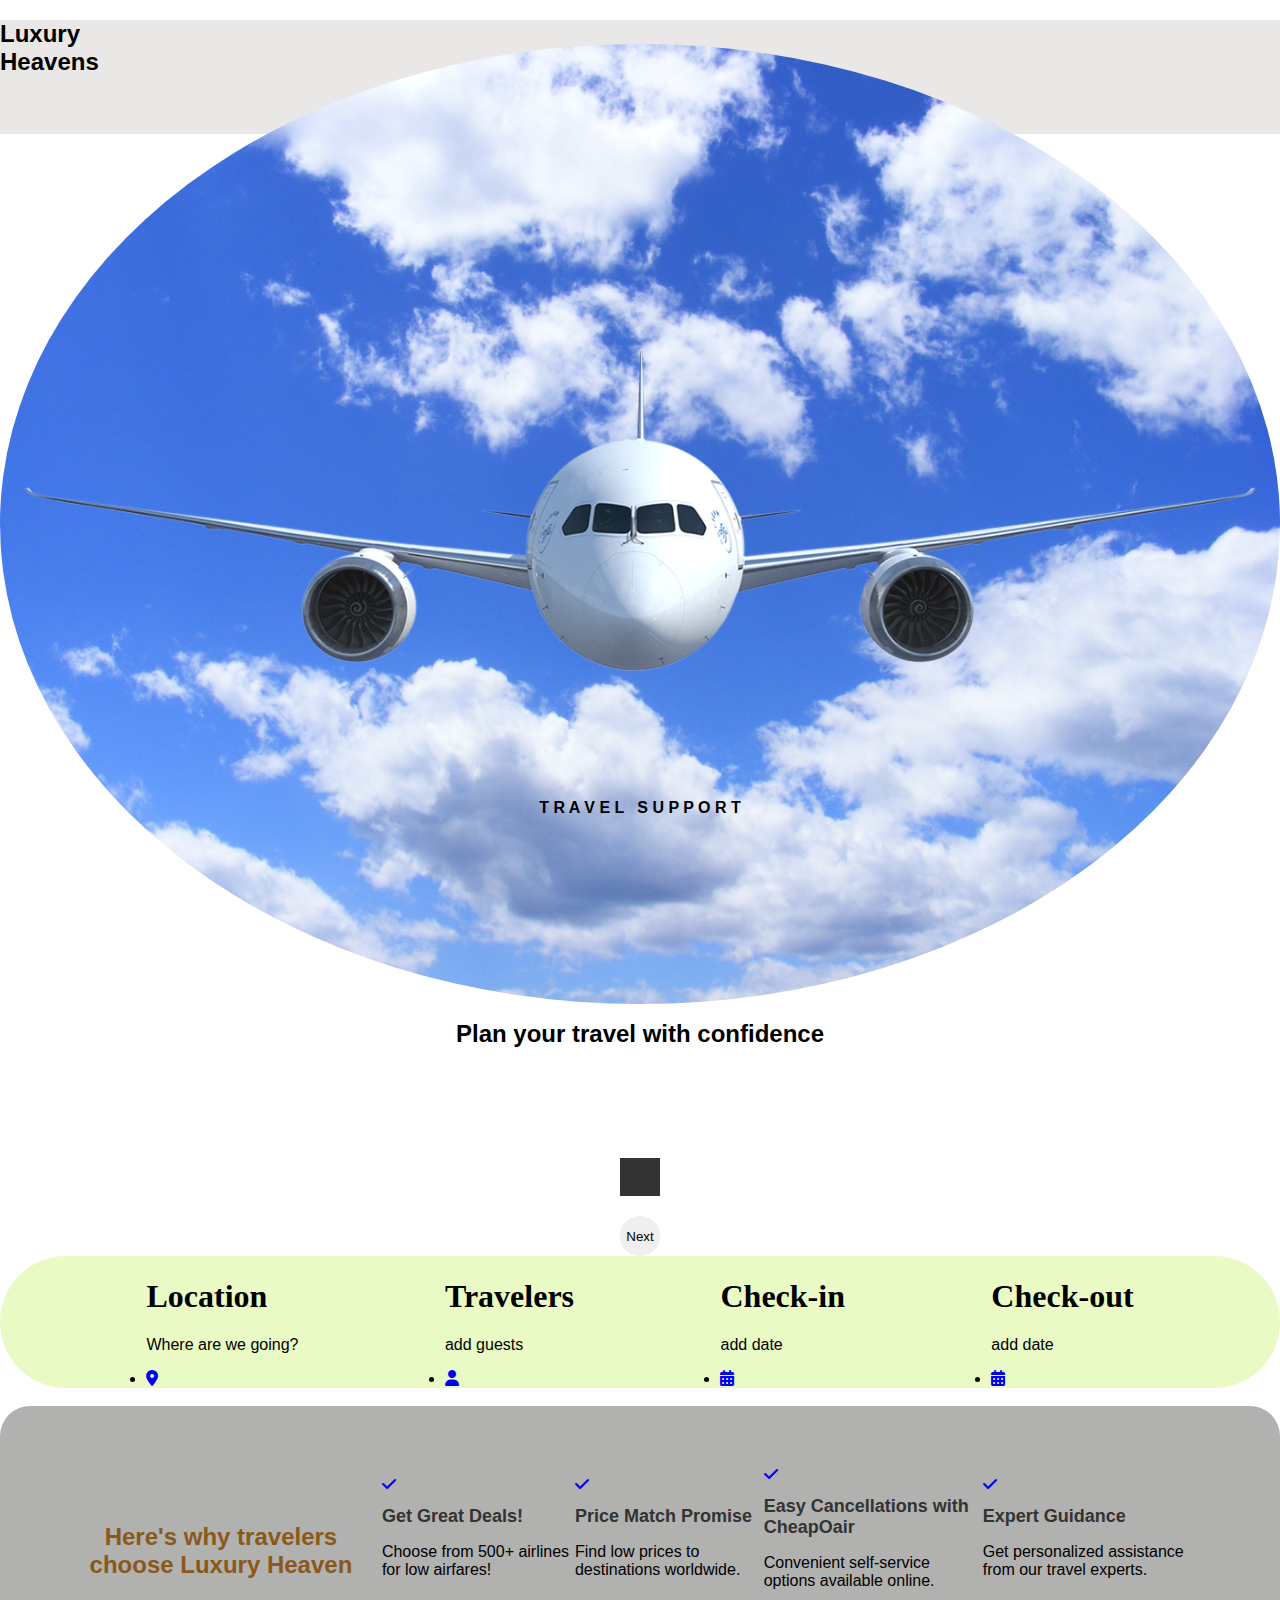
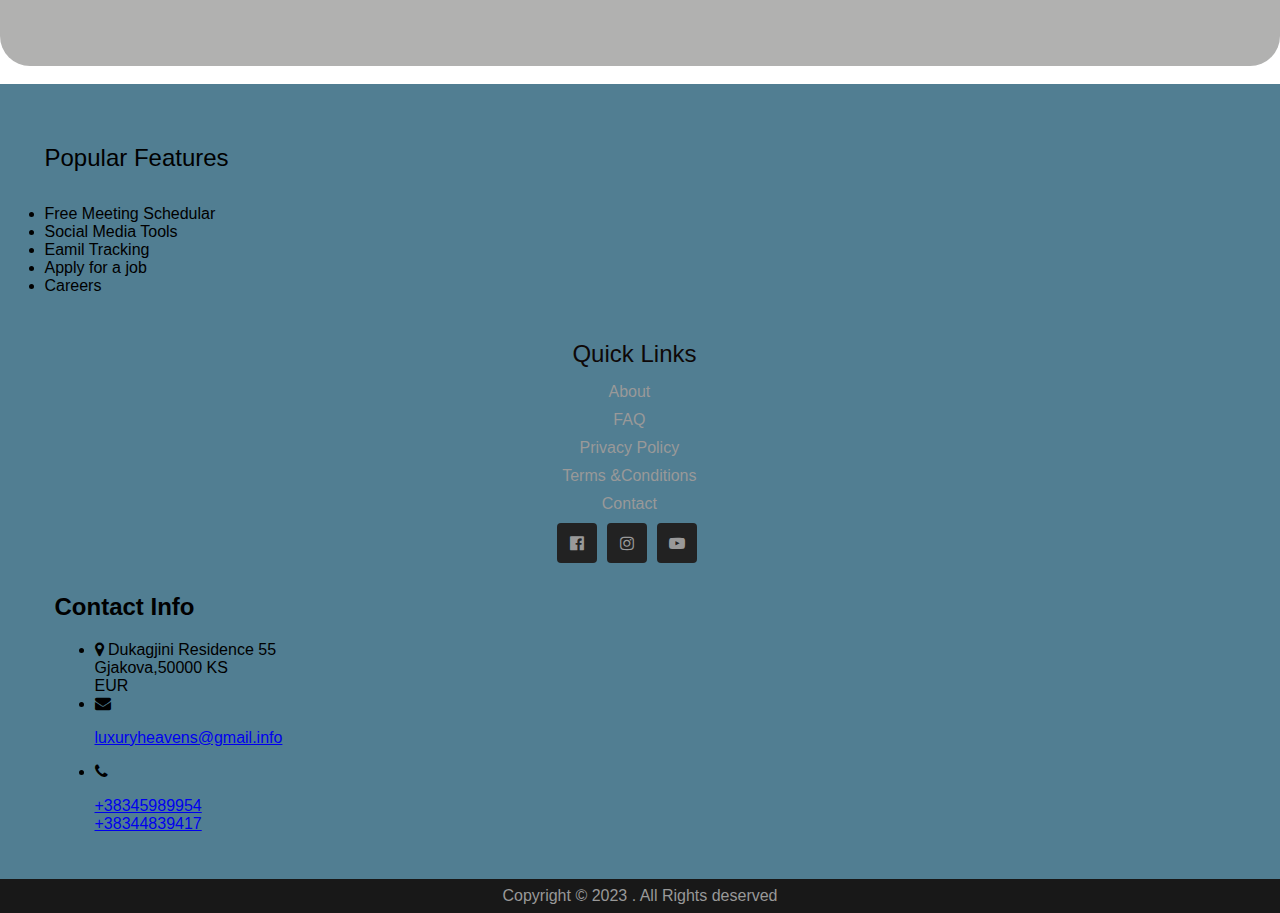
<file: index.html>
<!DOCTYPE html>
<html lang="en">

<head>
    <meta charset="UTF-8">
    <meta name="viewport" content="width=device-width, initial-scale=1.0">
    <title>Booking Website</title>
    <link rel="stylesheet" type="text/css" href="style.css">
    <script src="index.js"></script>
    <link href="https://cdnjs.cloudflare.com/ajax/libs/font-awesome/6.5.1/css/all.min.css" rel="stylesheet">
    <link href="https://maxcdn.bootstrapcdn.com/font-awesome/4.4.0/css/font-awesome.min.css" rel="stylesheet">

</head>

<body>
    <div id="Kontinieri">

            <h2>Luxury <br>Heavens</h2>
            <div>
    
        <div class="navbar">


                        <nav>
            <ul>
                <li><a href="index.html">HOME</a></li>
                                <li><a href="aboutus.html">ABOUT US</a></li>
                                <li><a href="Offers.html">OFFERS</a></li>
                                <li><a href="login.html">LOG IN</a></li>
                                <li><a href="book.html">BOOK</a></li>
                                <li><a href="Destinations.html">DESTINATION</a></li>



              
                            </ul>
                        </nav>

                    </div>
        </div>
                 </nav>
        </div>

    </div>
    </div>

    <h2
        style="font-size: x-large; text-align: center ;  font-family: Cambria, Cochin, Georgia, Times, 'Times New Roman', serif; min-height: 200px;">
        Find And Book <br>
        A Great Experience</h2>


    <div class="fotot">
        <img src="sky.jpeg" alt="sky background" class="background-image">
        <img src="plane.png" alt="plane background" class="overlay-image">





    </div>


    <div class="text" style="padding-top: 100px;">
        <h4 style="font-size: medium; text-align: center; font-family: 'Roboto', sans-serif; min-height: 200px;"> T R A
            V E L &nbsp; S U P P O R T</h4>
        <h2
            style="font-size: x-large; text-align: center; font-family: 'Segoe UI', Tahoma, Geneva, Verdana, sans-serif; min-height: 100px;">
            Plan your travel with confidence</h2>
    </div>
    <br>
    <div id="slider">
        <header>

            <img id="slideshow" />
        </header>
        <div class="dots" id="dotsContainer"></div>
        <button onclick="changeImg()">Next</button>
    </div>
    <div class="classes">
        <div class="loc">
            <h1>Location</h1>
            <p>Where are we going?</p>
            <li><a href="#"><i class="fa-solid fa-location-dot"></i></a></li>


        </div>
        <div class="travelers">
            <h1>Travelers</h1>
            <p>add guests</p>
            <li><a href="#"><i class="fa-solid fa-user"></i></i></a></li>

        </div>
        <div class="check">
            <h1>Check-in</h1>
            <p>add date</p>
            <li><a href="#"><i class="fa-solid fa-calendar-days"></i></a></li>


        </div>
        <div class="checko">
            <h1>Check-out</h1>
            <p>add date </p>
            <li><a href="#"><i class="fa-solid fa-calendar-days"></i></a></li>

        </div>

    </div>
    <br>
    <div class="f">
        <h5>Here's why travelers choose Luxury Heaven </h5>

        <div class="h">
            <ul>
                <li><a href="#"><i class="fa-solid fa-check"></i></a></li>
            </ul>
            <h1>Get Great Deals!</h1>
            <p>Choose from 500+ airlines for low airfares!</p>
        </div>

        <div class="m">
            <ul>
                <li><a href="#"><i class="fa-solid fa-check"></i></a></li>
            </ul>
            <h1>Price Match Promise</h1>
            <p>Find low prices to destinations worldwide.</p>
        </div>

        <div class="c">
            <ul>
                <li><a href="#"><i class="fa-solid fa-check"></i></a></li>
            </ul>
            <h1>Easy Cancellations with CheapOair</h1>
            <p>Convenient self-service options available online.</p>
        </div>

        <div class="l">
            <ul>
                <li><a href="#"><i class="fa-solid fa-check"></i></a></li>
            </ul>
            <h1>Expert Guidance</h1>
            <p>Get personalized assistance from our travel experts.</p>
        </div>
    </div>
    <br>
    <footer>
        <div class="container">
            <div class="sec aboutus">
                <h2>Popular Features</h2>
                <ul>
                    <li>Free Meeting Schedular</li>
                    <li>Social Media Tools</li>
                    <li>Eamil Tracking </li>
                    <li>Apply for a job </li>
                    <li>Careers</li>
                </ul>
            </div>

            <div class="secquicklinks">
                <h2>Quick Links</h2>
                <ul>
                    <li><a href="#">About</a></li>
                    <li><a href="#">FAQ</a></li>
                    <li><a href="#">Privacy Policy</a></li>
                    <li><a href="#">Terms &Conditions</a></li>
                    <li><a href="#">Contact</a></li>
                </ul>
                <ul class="sci">
                    <li><a href="#"><i class="fa fa-facebook-official" aria-hidden="true"></i></a></li>
                    <li><a href="#"><i class="fa fa-instagram" aria-hidden="true"></i></a></li>
                    <li><a href="#"><i class="fa fa-youtube-play" aria-hidden="true"></i></a></li>
                </ul>
            </div>

            <div class="sec contact">
                <h2>Contact Info</h2>
                <ul>
                    <li>
                        <span><i class="fa fa-map-marker" aria-hidden="true"></i></span>
                        <span>Dukagjini Residence 55 <br>
                            Gjakova,50000 KS <br>EUR</span>
                    </li>
                    <li>
                        <span><i class="fa fa-envelope" aria-hidden="true"></i></span>
                        <p><a href="mail: luxuryheavens@gmail.info">luxuryheavens@gmail.info</a></p>
                    </li>
                    <li>
                        <span><i class="fa fa-phone" aria-hidden="true"></i></span>
                        <p><a href="tel:1234567890">+38345989954</a><br>
                            <a href="tel:1234567890">+38344839417</a>
                        </p>
                    </li>
                </ul>

            </div>
        </div>
       
    </footer>
    <div class="copyRightText">
        <p>Copyright © 2023 . All Rights deserved</p>
    </div>
   




</body>

</html>
</file>
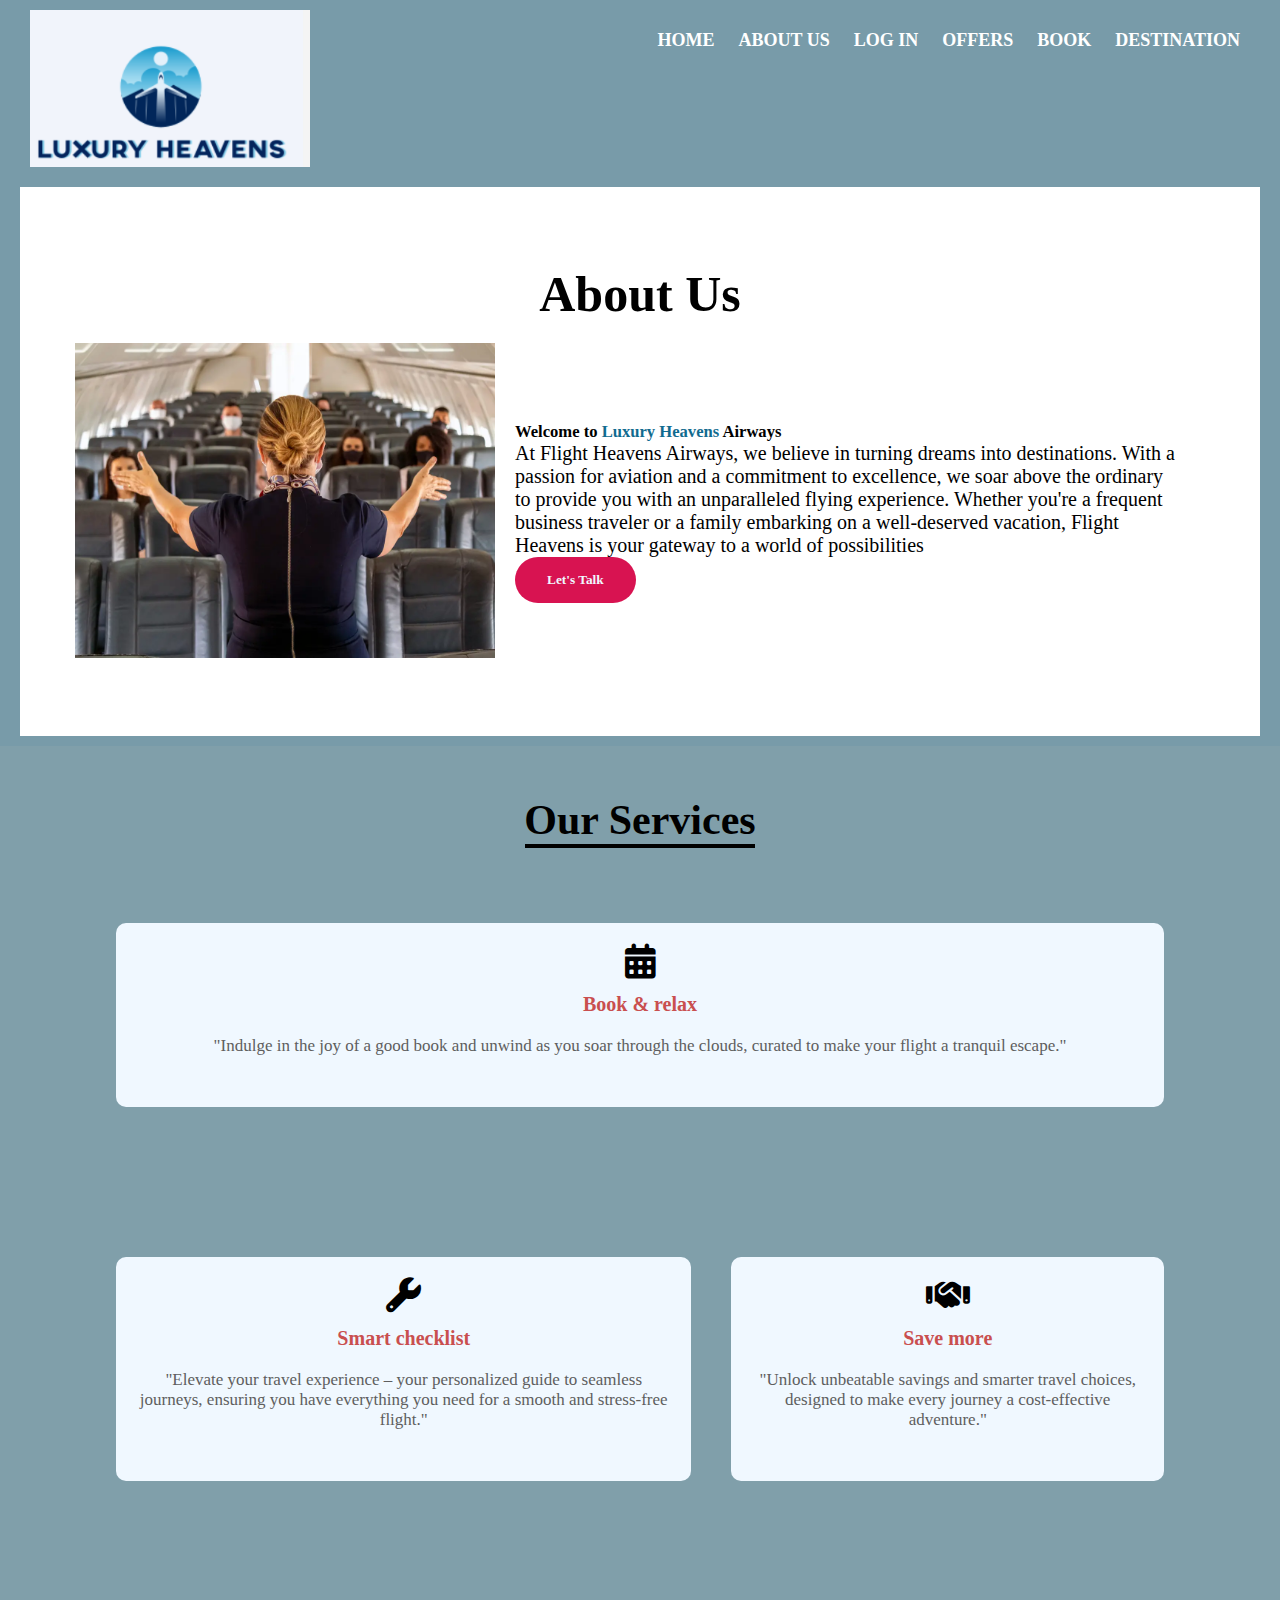
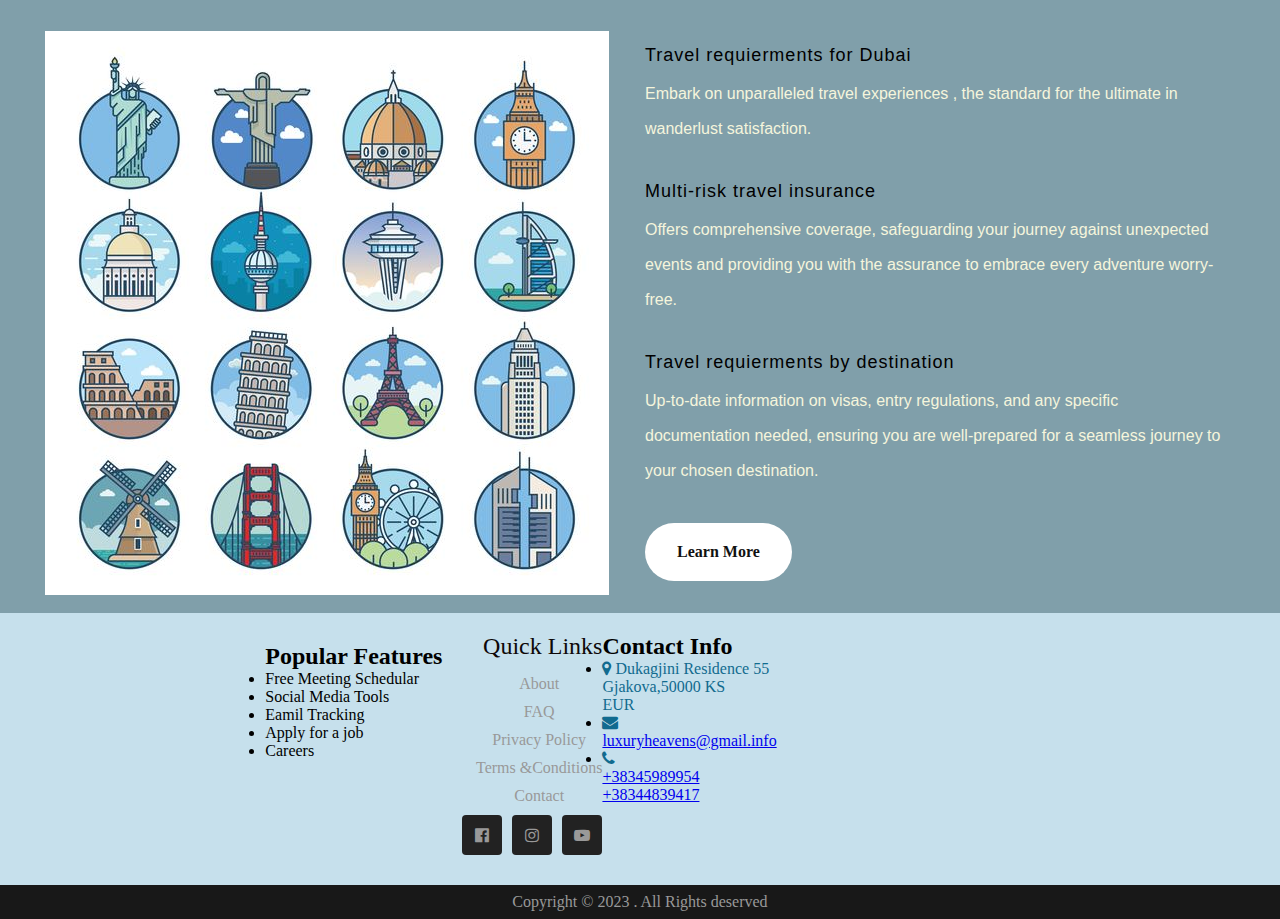
<file: aboutus.html>
<!DOCTYPE html>
<html lang="en">
<head>
    <meta charset="UTF-8">
    <meta name="viewport" content="width=device-width, initial-scale=1.0">
    <link rel="stylesheet" type="text/css" href="https://cdnjs.cloudflare.com/ajax/libs/font-awesome/6.4.2/css/all.min.css">
    <title>About Us</title>
    <link rel="stylesheet" type="text/css" href="aboutus.css">
    <link href="https://maxcdn.bootstrapcdn.com/font-awesome/4.4.0/css/font-awesome.min.css" rel="stylesheet">
</head>
<body>
    <header>
     
        

        <div class="nav-links">
          <img src="logo.png" class="logo">
          <nav>
          <ul>
            <li><a href="index.html">HOME</a></li>
            <li><a href="aboutus.html">ABOUT US</a></li>
            <li><a href="login.html">LOG IN</a></li>
            <li><a href="offers.html">OFFERS</a></li>
            <li><a href="book.html">BOOK</a></li>
            <li><a href="Destinations.html">DESTINATION</a></li>

        </ul>
        
            
        
        
      </nav>
            </div>
         

          
        <section class="about">

     
        <h1 >About Us </h1>
      
        <div class="maini">
         
         <img src="fligggt.webp">
         <div class="text">
        
         <br>
         <h5>Welcome to<span> Luxury Heavens</span>  Airways </h5>
         <p>At Flight Heavens Airways, we believe in turning dreams 
            into destinations. With a passion for aviation and a
             commitment to excellence, we soar above the ordinary to
              provide you with an unparalleled flying experience. 
              Whether you're a frequent business traveler or a
               family embarking on a well-deserved vacation,
                Flight Heavens is your gateway to a world of possibilities</p>
                <a href="#footer"><button class="btn">Let's Talk</button></a>
         </div>
       
         <div class="section">
        </header>

            <div class="title">
            
                <h1>Our Services</h1>
            </div>
            <div class="services">
              <div class="card">
                <div class="ikona">
             <i class="fas fa-calendar"></i>
                </div>
                <h2>Book & relax</h2>
                <p>
                    "Indulge in the joy of a good book and unwind as you soar through the clouds, curated to make your flight a tranquil escape."</p>
              </div>
            </div>
            <div class="services">
              <div class="card">
                <div class="ikona">
             <i class="fas fa-wrench"></i>
                </div>
                <h2>Smart checklist</h2>
                <p>
                    "Elevate your travel experience – your personalized guide to seamless journeys, ensuring you have everything you need for a smooth and stress-free flight."</p>
              </div>
              <div class="services">
                <div class="card">
                  <div class="ikona">
               <i class="fas fa-handshake"></i>
                  </div>
                  <h2>Save more</h2>
                  <p>
                    "Unlock unbeatable savings and smarter travel choices, designed to make every journey a cost-effective adventure."</p>
                </div>
            </div>

         </div>
       
<section>
  <div class="main">
   
    <img src="pl.jpeg">
    <div class="textus">
      <h4>Travel requierments for Dubai
      </h4>
      <p>Embark on unparalleled travel experiences , the standard for the ultimate in wanderlust satisfaction.</p>
      <h4>Multi-risk travel insurance </h4>
      <p>Offers comprehensive coverage, safeguarding your journey against unexpected events and providing you with the assurance to embrace every adventure worry-free.</p>
       <h4>Travel requierments by destination</h4>
      <p>Up-to-date information on visas, entry regulations, and any specific documentation needed, ensuring you are well-prepared for a seamless journey to your chosen destination.</p>
       <div class="btn">
        <a href="#footer"><button class="btn">Learn More</button></a>
</div>
    </div>

  </div>
</section>
<br>
<div id="footer">
  <div class="containerr">
      <div class="sec aboutus">
        <h2>Popular Features</h2>
        <ul>
          <li>Free Meeting Schedular</li>
          <li>Social Media Tools</li>
          <li>Eamil Tracking </li>
          <li>Apply for a job </li>
          <li>Careers</li>
        </ul>
    </div>

      <div class="secquicklinks">
          <h2>Quick Links</h2>
          <ul>
              <li><a href="#">About</a></li>
              <li><a href="#">FAQ</a></li>
              <li><a href="#">Privacy Policy</a></li>
              <li><a href="#">Terms &Conditions</a></li>
              <li><a href="#">Contact</a></li>
          </ul>
          <ul class="sci">
              <li><a href="#"><i class="fa fa-facebook-official" aria-hidden="true"></i></a></li>
              <li><a href="#"><i class="fa fa-instagram" aria-hidden="true"></i></a></li>
              <li><a href="#"><i class="fa fa-youtube-play" aria-hidden="true"></i></a></li>
          </ul>
      </div>

      <div class="sec contact">
          <h2>     Contact Info</h2>
          <ul>
              <li>
                  <span><i class="fa fa-map-marker" aria-hidden="true"></i></span>
                  <span>Dukagjini Residence 55 <br>
                      Gjakova,50000 KS <br>EUR</span>
              </li>
              <li>
                  <span><i class="fa fa-envelope" aria-hidden="true"></i></span>
                  <p><a href="mail: luxuryheavens@gmail.info" >luxuryheavens@gmail.info</a></p>
              </li>
              <li>
                  <span><i class="fa fa-phone" aria-hidden="true"></i></span>
                  <p><a href="tel:1234567890">+38345989954</a><br>
                      <a href="tel:1234567890">+38344839417</a></p>
              </li>
          </ul>
      </div>
  </div>
</footer>
    </section>
  </div>
  <div class="copyRightText">
    <p>Copyright © 2023 . All Rights deserved</p>
    </div>
 
    
</body>
</html>
</file>
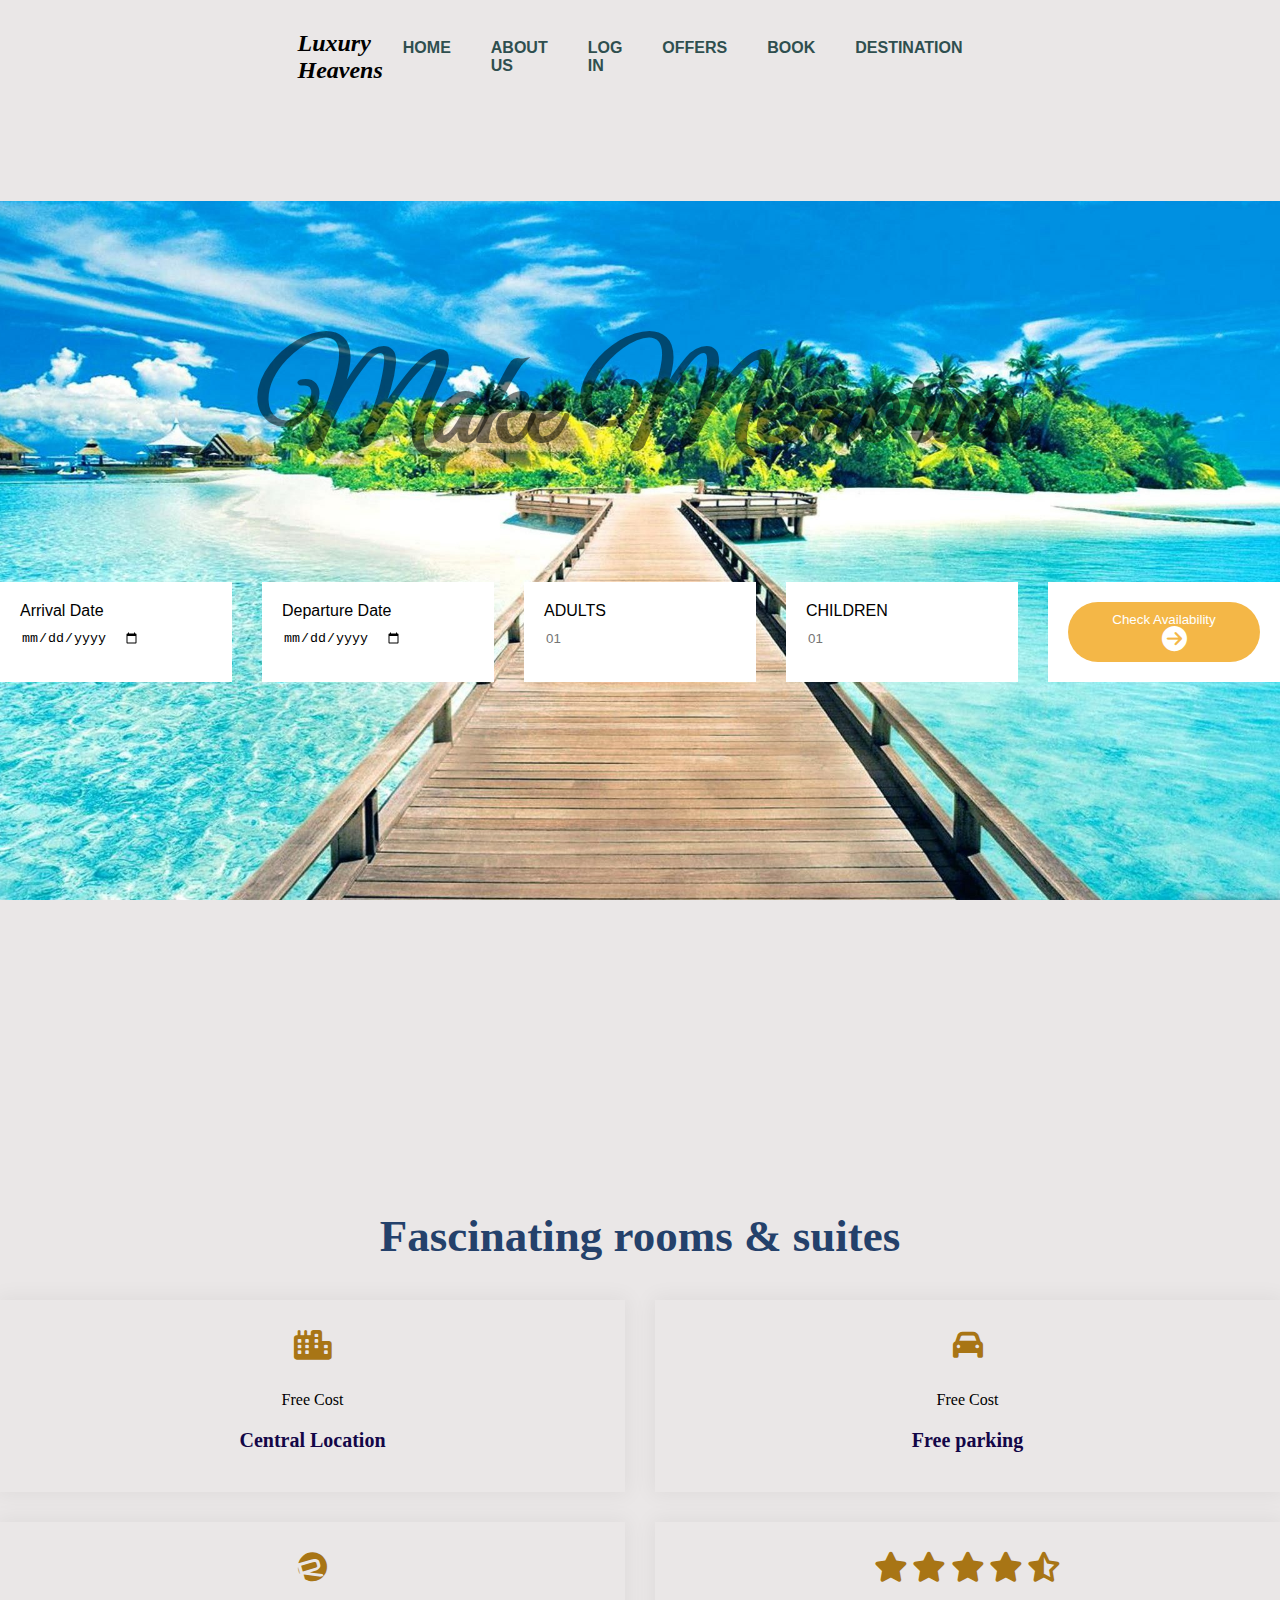
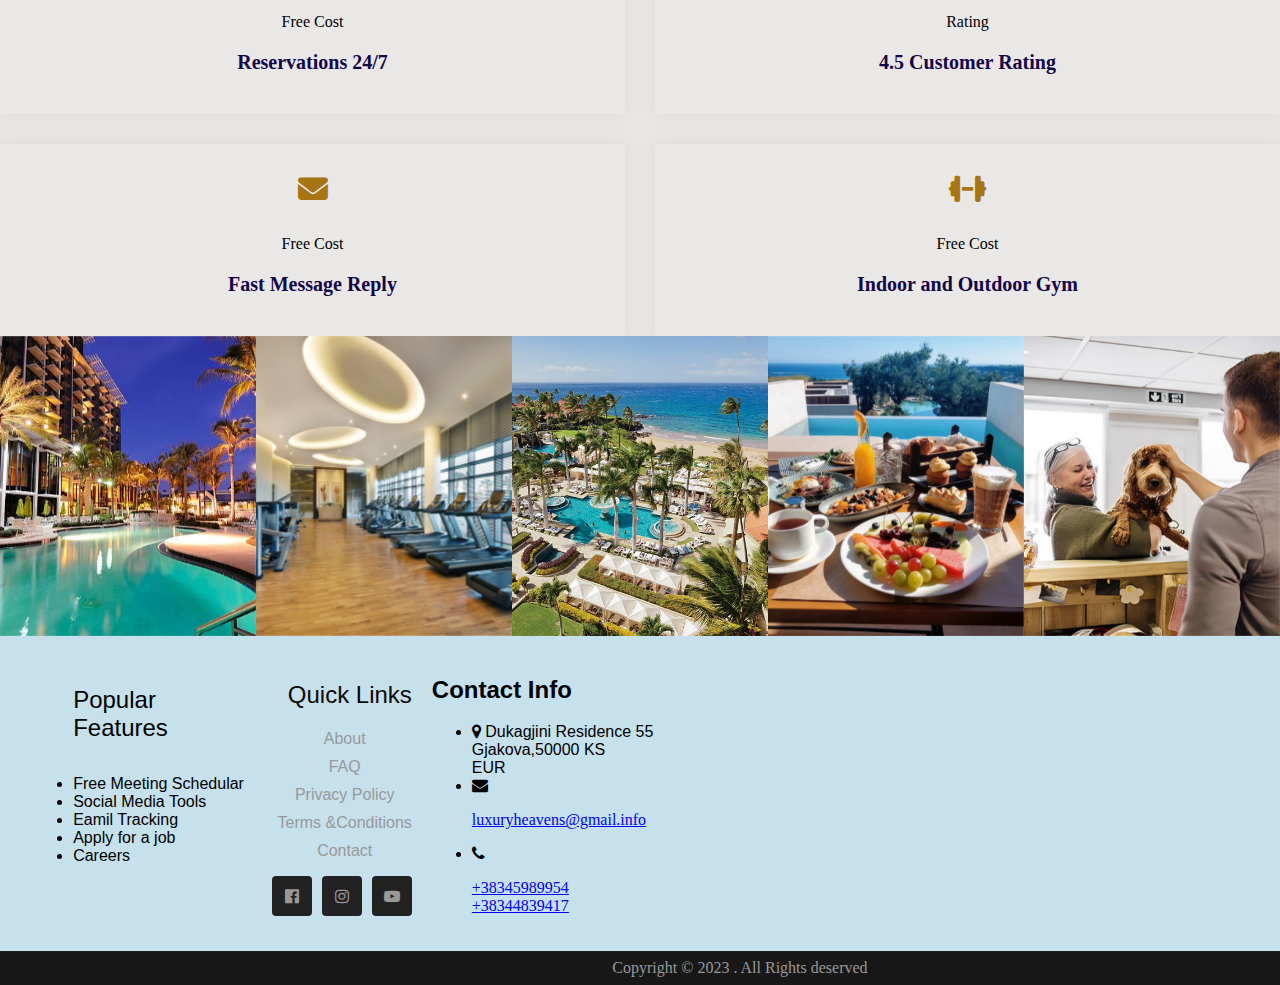
<file: book.html>
<!DOCTYPE html>
<html lang="en">

<head>
    <meta charset="UTF-8">
    <meta name="viewport" content="width=device-width, initial-scale=1.0">
    <link rel="stylesheet" type="text/css" href="book.css">
    <link rel="stylesheet" href="https://pro.fontawesome.com/releases/v5.10.0/css/all.css" integrity="sha384-AYmEC3Yw5cVb3ZcuHtOA93w35dYTsvhLPVnYs9eStHfGJvOvKxVfELGroGkvsg+p" crossorigin="anonymous" />
    <script src="https://code.jquery.com/jquery-1.12.4.min.js" integrity="sha256-ZosEbRLbNQzLpnKIkEdrPv7lOy9C27hHQ+Xp8a4MxAQ=" crossorigin="anonymous"></script>
    <link rel="stylesheet" href="https://cdnjs.cloudflare.com/ajax/libs/OwlCarousel2/2.3.4/assets/owl.carousel.min.css">
    <link rel="stylesheet" href="https://cdnjs.cloudflare.com/ajax/libs/OwlCarousel2/2.3.4/assets/owl.theme.default.min.css">
    <link href="https://cdnjs.cloudflare.com/ajax/libs/font-awesome/6.5.1/css/all.min.css" rel="stylesheet">
    <link href="https://maxcdn.bootstrapcdn.com/font-awesome/4.4.0/css/font-awesome.min.css" rel="stylesheet">
    <title>Booking</title>

</head>

<body>
    <div id="Kontinieri">
        <div class="kontenti">
            <h2>Luxury <br>Heavens</h2>
            
                <nav>
                    <ul>
                        <li><a href="index.html">HOME</a></li>
                        <li><a href="aboutus.html">ABOUT US</a></li>
                        <li><a href="login.html">LOG IN</a></li>
                        <li><a href="offers.html">OFFERS</a></li>
                        <li><a href="offers.html">BOOK</a></li>
                        <li><a href="Destinations.html">DESTINATION</a></li>


                    </ul>
                </nav>
            
        </div>
        <section class="home" id="home">
            <div class="container">
                <h1>Make Memories</h1>
                <div class="content grid">
                    <div class="box">
                        <span>Arrival Date</span><br>
                        <input type="date" placeholder="16/10/2024">
                    </div>
                    <div class="box">
                        <span>Departure Date</span><br>
                        <input type="date" placeholder="21/10/2024">
                    </div>
                    <div class="box">
                        <span>ADULTS</span><br>
                        <input type="number" placeholder="01">
                    </div>
                    <div class="box">
                        <span>CHILDREN</span><br>
                        <input type="number" placeholder="01">
                    </div>
                    <div class="box">
                      <a href="destinations.html" class="flex">
                          <button>
                              <span>Check Availability</span>
                              <i class="fas fa-arrow-circle-right"></i>
                          </button>
                      </a>
                  </div>
                  
                </div>
            </div>
        </section>
        <section class="room wrapper2" id="room">
            <div class="container2">
              <div class="heading">
                <br>
                <br>
                <br>
                <br>
                <h2>Fascinating rooms & suites </h2>
              </div>
              <div class="content flex mtop">
                <div class="left grid2">
                  <div class="box">
                    <i class="fas fa-city"></i>
                    <p>Free Cost</p>
                    <h3>Central Location</h3>
                  </div>
                  <div class="box">
                    <i class="fas fa-car"></i>
                    <p>Free Cost</p>
                    <h3>Free parking</h3>
                  </div>
                  <div class="box">
                    <i class="fab fa-resolving"></i>
                    <p>Free Cost</p>
                    <h3>Reservations 24/7</h3>
                  </div>
                  <div class="box">
                    <i class="fas fa-star"></i>
                    <i class="fas fa-star"></i>
                    <i class="fas fa-star"></i>
                    <i class="fas fa-star"></i>
                    <i class="fas fa-star-half-alt"></i>
                    <p>Rating</p>
                    <h3>4.5 Customer Rating</h3>
                  </div>
                  <div class="box">
                    <i class="fas fa-envelope"></i>
                    <p>Free Cost</p>
                    <h3>Fast Message Reply</h3>
                  </div>
                  <div class="box">
                    <i class="fas fa-dumbbell"></i>
                    <p>Free Cost</p>
                    <h3>Indoor and Outdoor Gym</h3>
                  </div>
                </div>
                
              </div>
            </div>
          </section>

          <script src="https://cdnjs.cloudflare.com/ajax/libs/OwlCarousel2/2.3.4/owl.carousel.min.js"></script>
  <script src="https://cdnjs.cloudflare.com/ajax/libs/OwlCarousel2/2.3.4/owl.carousel.js"></script>
  <section class="gallary top" id="gallary">
    <div class="owl-carousel owl-theme">
      <div class="item">
        <img src="images/g1.jpg" alt="">
        <div class="overlay">
         
        </div>
      </div>
      <div class="item">
        <img src="images/g2.jpg" alt="">
        <div class="overlay">
         
        </div>
      </div>
      <div class="item">
        <img src="images/g3.jpg" alt="">
        <div class="overlay">
        
        </div>
      </div>
      <div class="item">
        <img src="images/g4.jpg" alt="">
        <div class="overlay">
         
        </div>
      </div>
      <div class="item">
        <img src="images/g5.jpg" alt="">
        <div class="overlay">
          
        </div>
      </div>
      <div class="item">
        <img src="images/g6.jpg" alt="">
        <div class="overlay">
          
        </div>
      </div>
      <div class="item">
        <img src="images/g7.jpg" alt="">
        <div class="overlay">
          
        </div>
      </div>
      
    </div>
   
    <script>
      $(document).ready(function () {
          $(' .owl-carousel').owlCarousel({
              loop: true,
              margin: 0,
              nav: false,
              dots: false,
              autoplay: true,
              slideTransition: 'linear',
              autoplayTimeout: 4000,
              autoplaySpeed: 4000,
              autoplayHoverPause: true,
              responsive: {
                  0: {
                      items: 1
                  },
                  768: {
                      items: 3
                  },
                  1000: {
                      items: 5
                  }
              }
          });
      });
  </script>
  </section>

<footer>
  <div class="containerr">
      <div class="sec aboutus">
          <h2>Popular Features</h2>
          <ul>
              <li>Free Meeting Schedular</li>
              <li>Social Media Tools</li>
              <li>Eamil Tracking </li>
              <li>Apply for a job </li>
              <li>Careers</li>
          </ul>
      </div>

      <div class="secquicklinks">
          <h2>Quick Links</h2>
          <ul>
              <li><a href="#">About</a></li>
              <li><a href="#">FAQ</a></li>
              <li><a href="#">Privacy Policy</a></li>
              <li><a href="#">Terms &Conditions</a></li>
              <li><a href="#">Contact</a></li>
          </ul>
          <ul class="sci">
              <li><a href="#"><i class="fa fa-facebook-official" aria-hidden="true"></i></a></li>
              <li><a href="#"><i class="fa fa-instagram" aria-hidden="true"></i></a></li>
              <li><a href="#"><i class="fa fa-youtube-play" aria-hidden="true"></i></a></li>
          </ul>
      </div>

      <div class="sec contact">
          <h2>Contact Info</h2>
          <ul>
              <li>
                  <span><i class="fa fa-map-marker" aria-hidden="true"></i></span>
                  <span>Dukagjini Residence 55 <br>
                      Gjakova,50000 KS <br>EUR</span>
              </li>
              <li>
                  <span><i class="fa fa-envelope" aria-hidden="true"></i></span>
                  <p><a href="mail: luxuryheavens@gmail.info">luxuryheavens@gmail.info</a></p>
              </li>
              <li>
                  <span><i class="fa fa-phone" aria-hidden="true"></i></span>
                  <p><a href="tel:1234567890">+38345989954</a><br>
                      <a href="tel:1234567890">+38344839417</a>
                  </p>
              </li>
          </ul>

      </div>
  </div>
 
</footer>
<div class="copyRightText">
  <p>Copyright © 2023 . All Rights deserved</p>
</div>




</body>

</html>
</file>
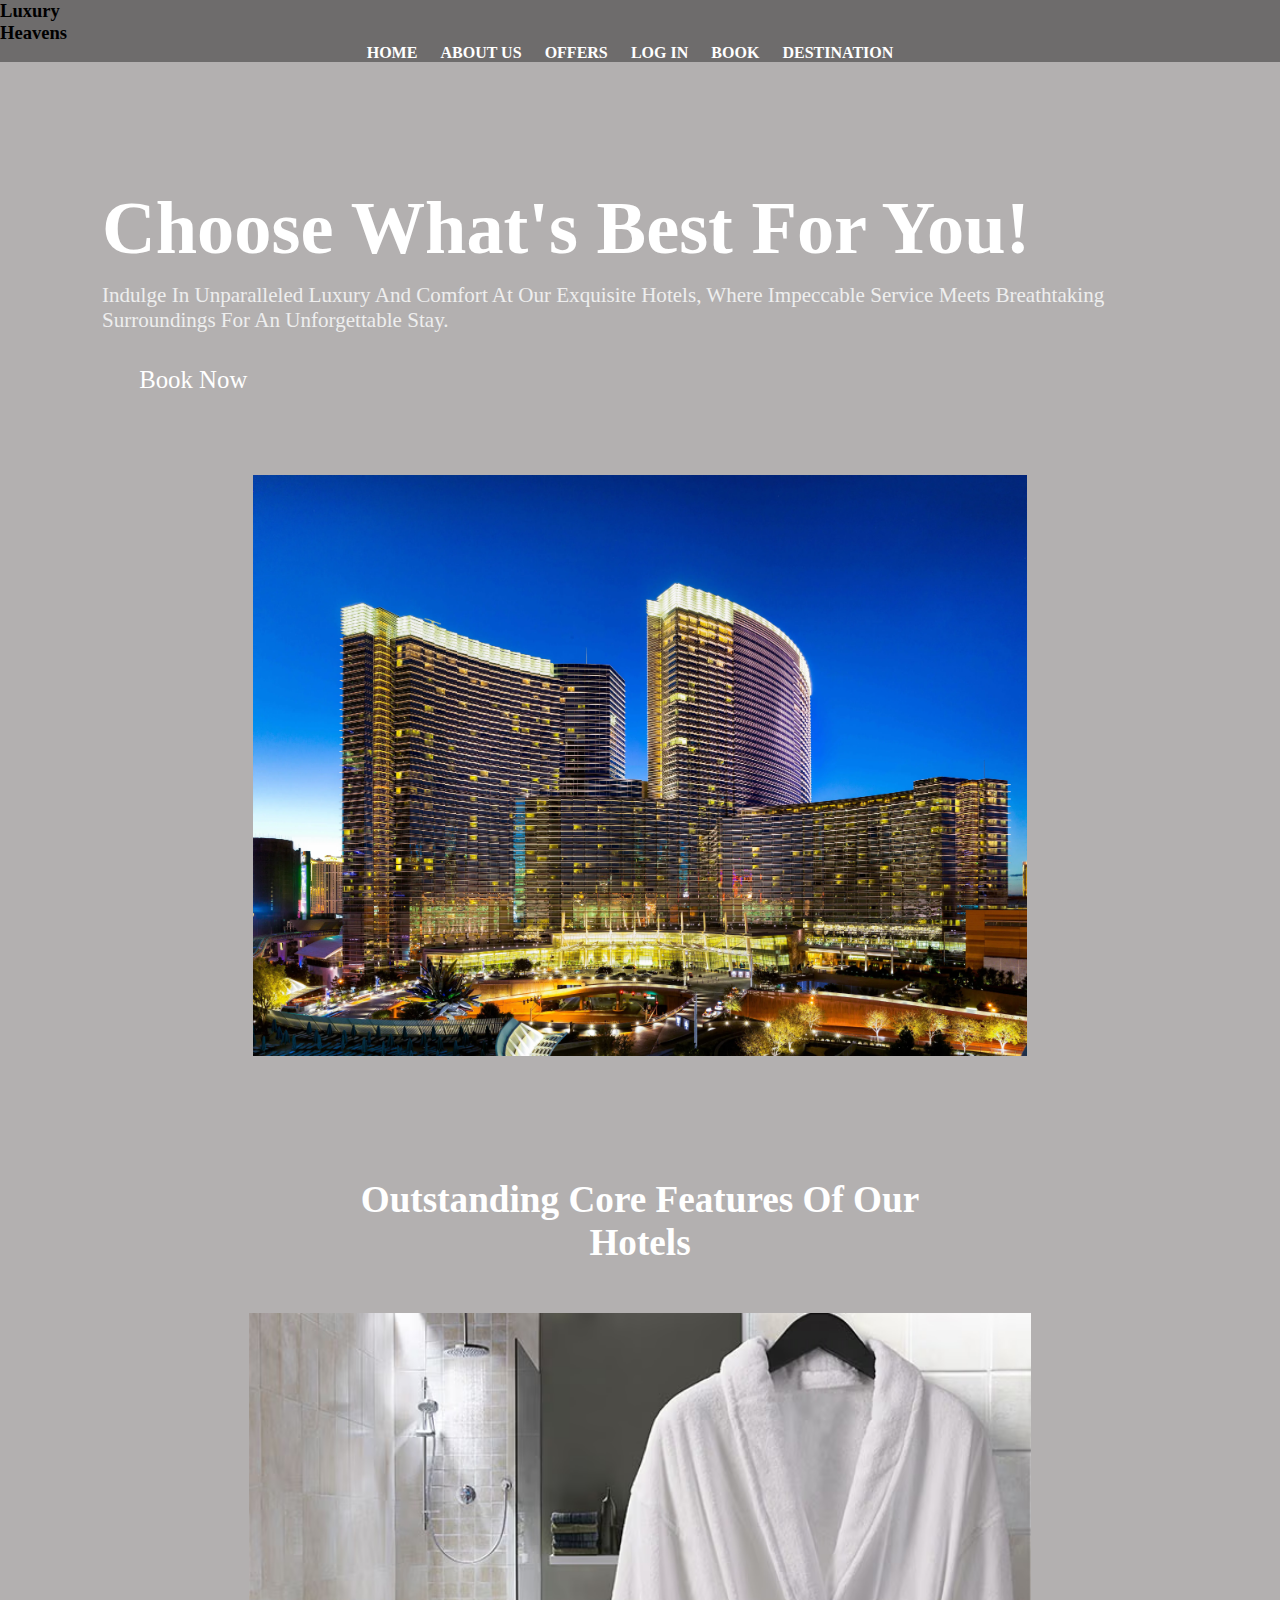
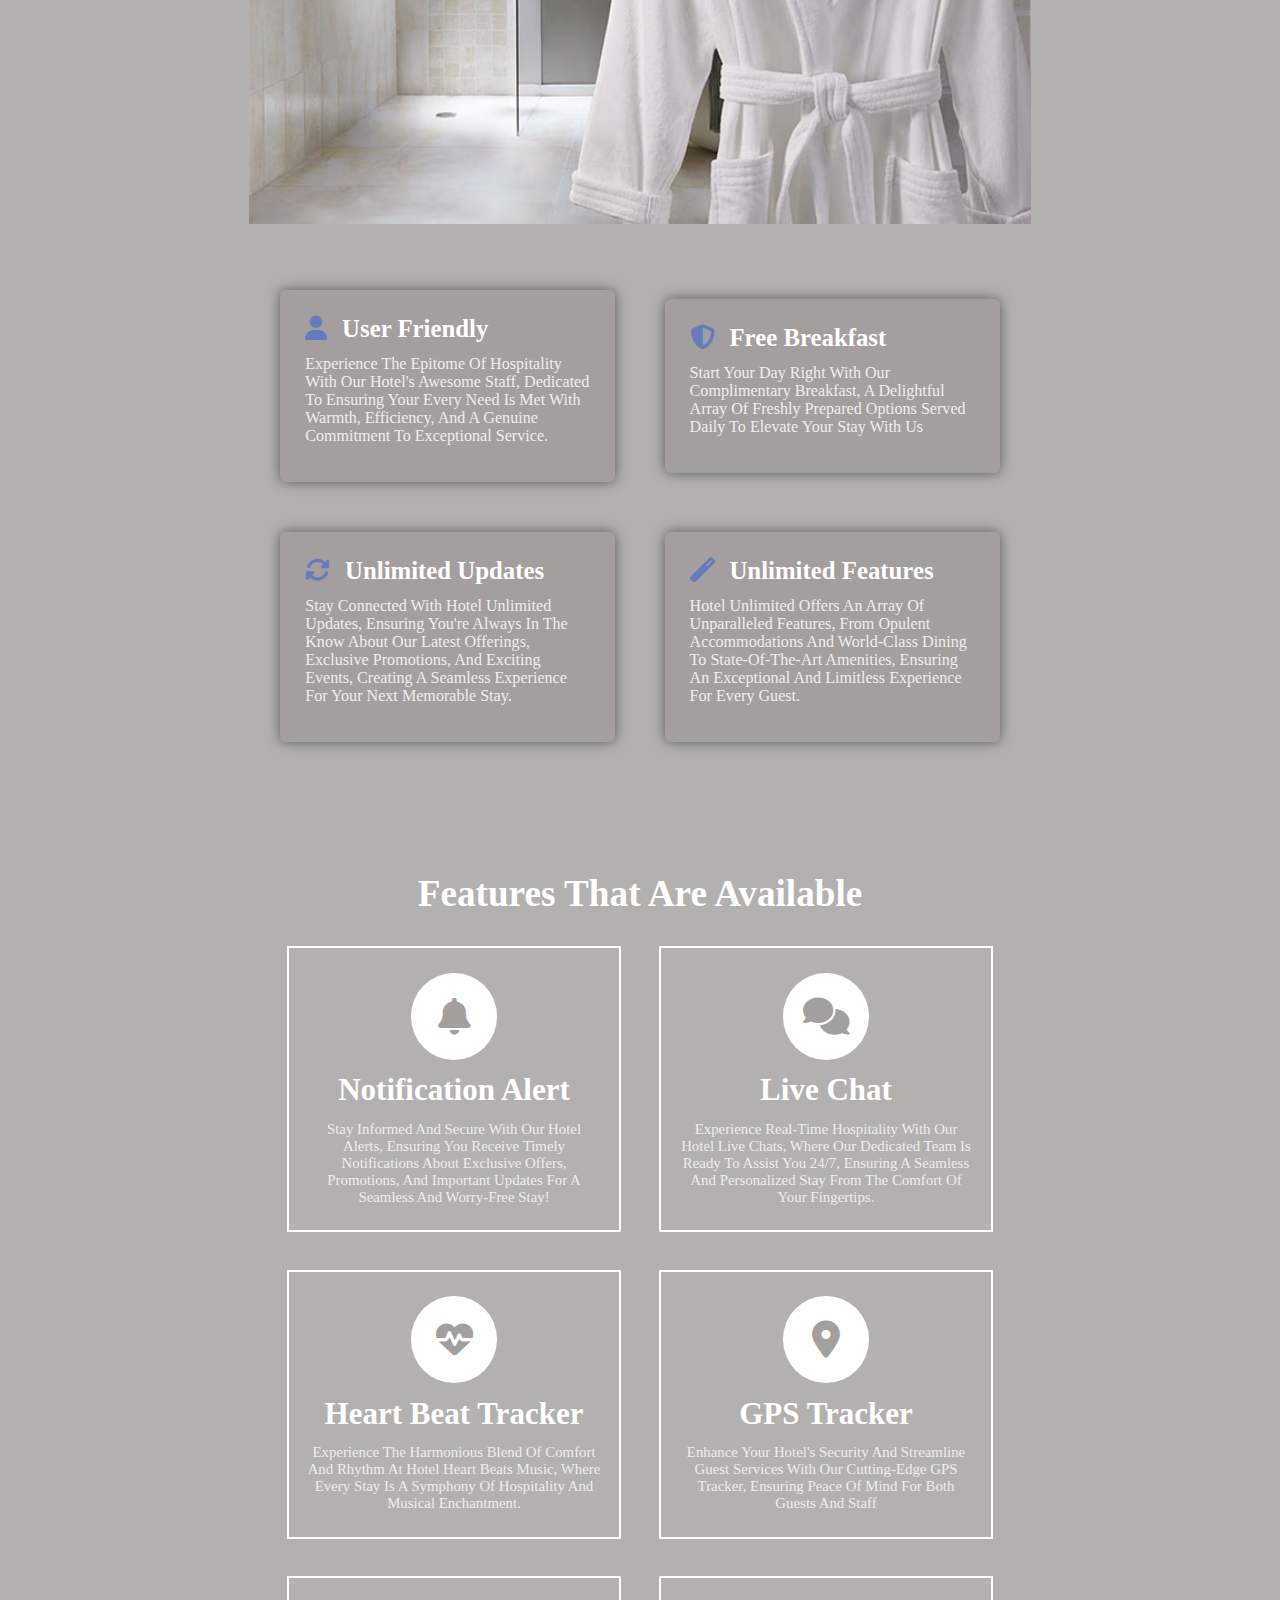
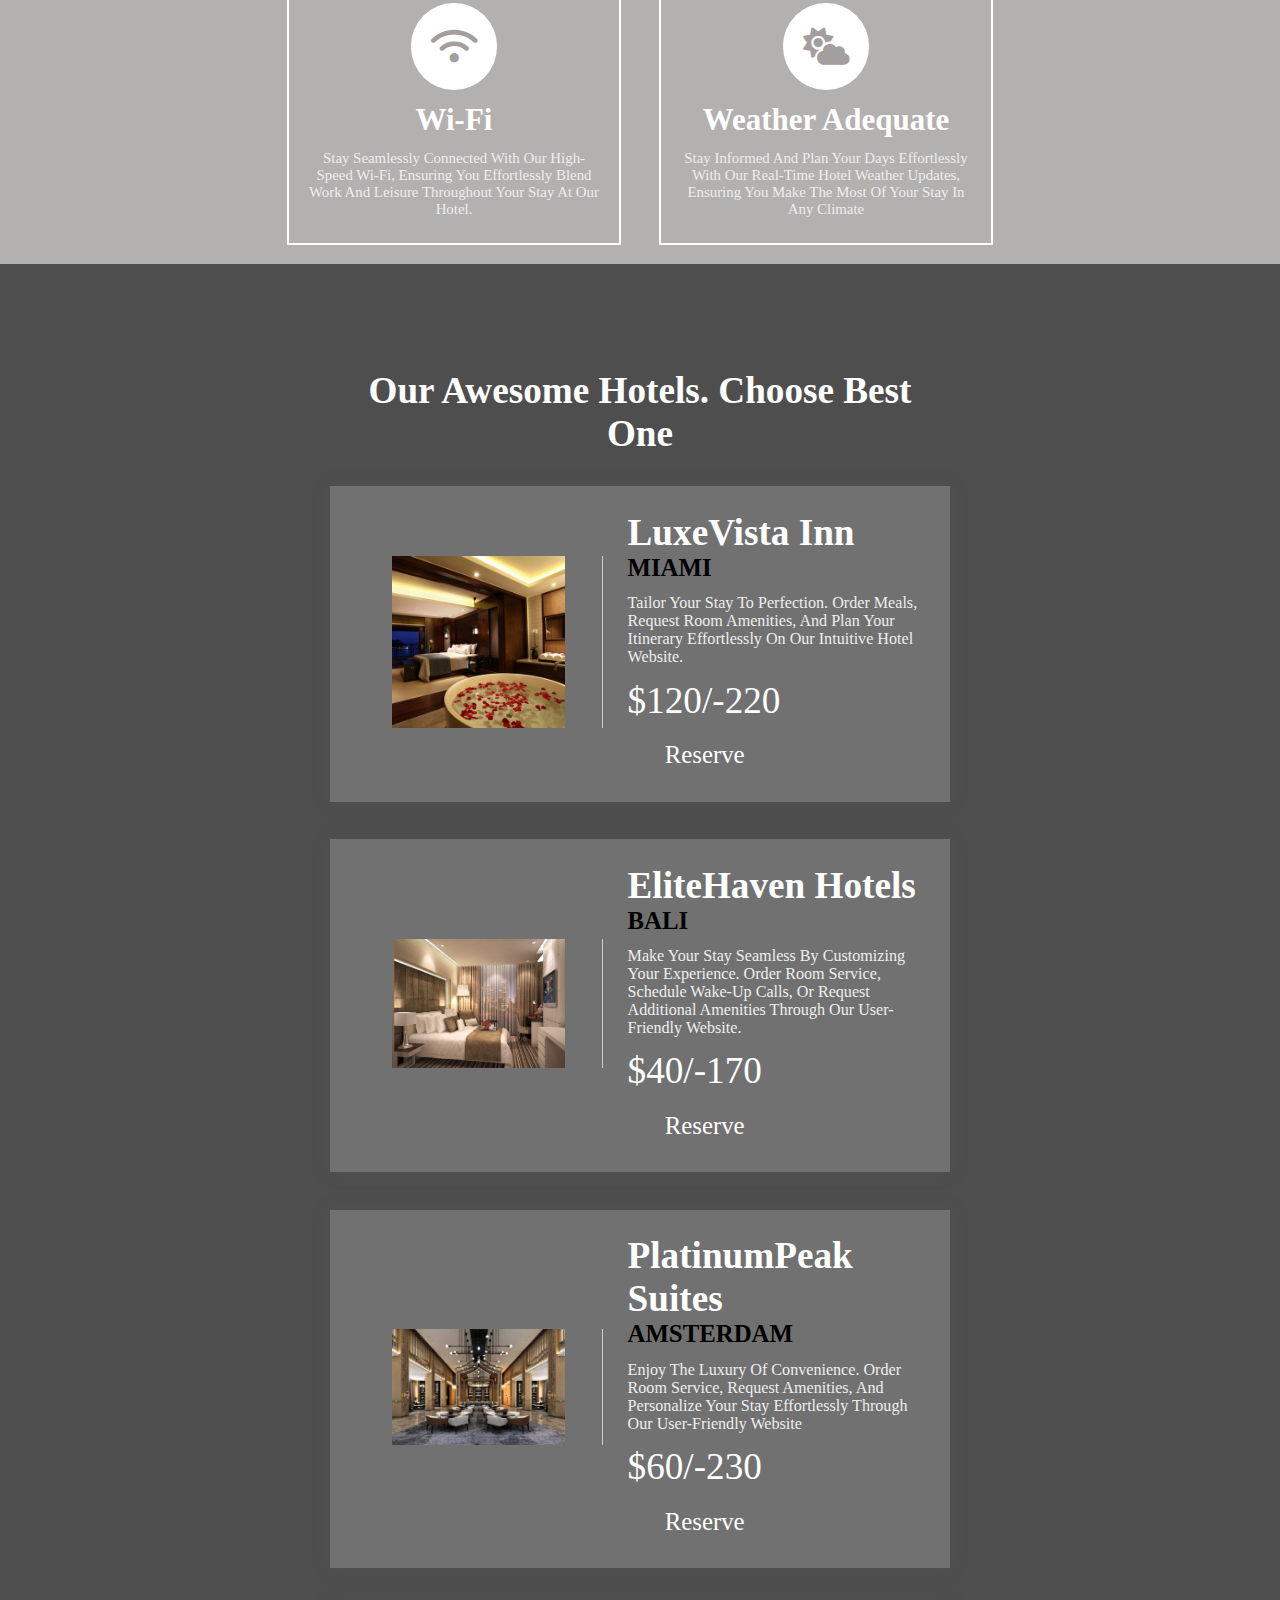
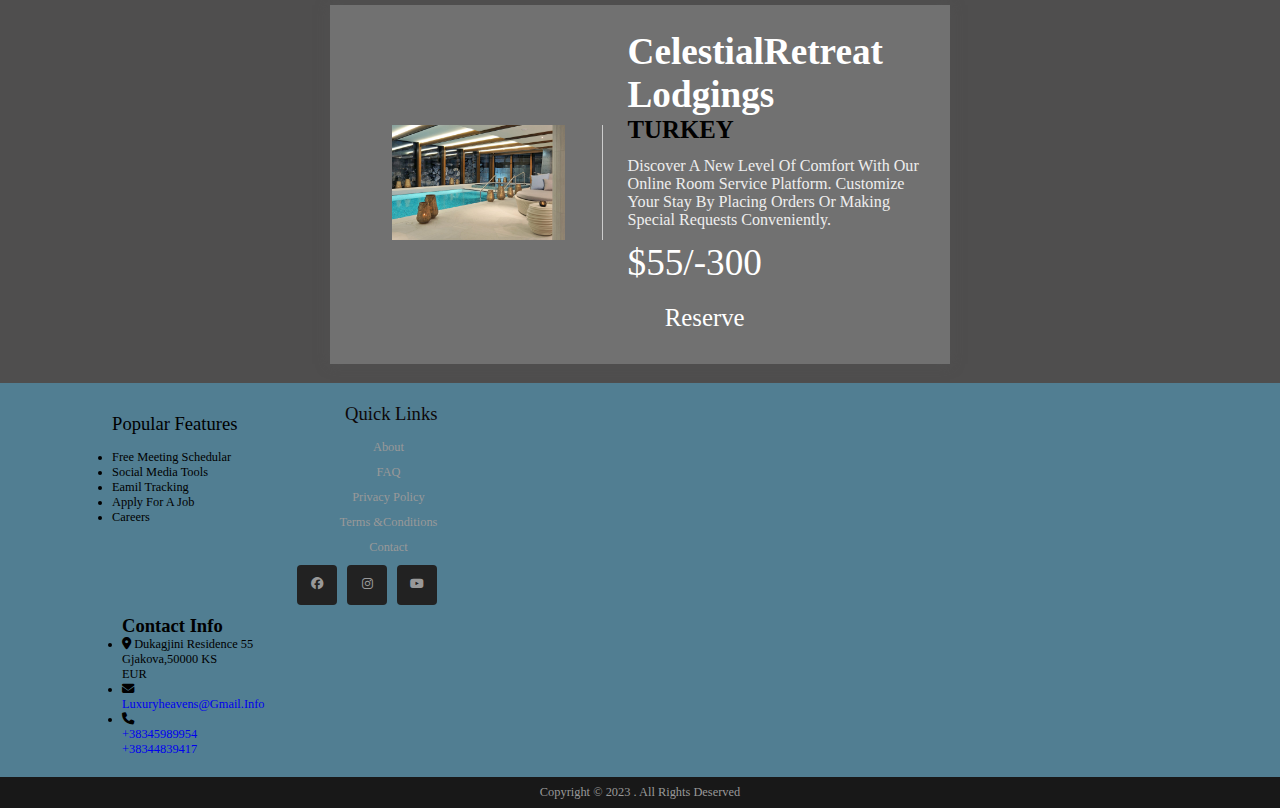
<file: Destinations.html>
<!DOCTYPE html>
<html lang="en">
<head>
    <meta charset="UTF-8">
    <meta name="viewport" content="width=device-width, initial-scale=1.0">
    <title>Destinations</title>
    <link rel="stylesheet" href="Destinations.css">
    <link rel="stylesheet" href="https://cdnjs.cloudflare.com/ajax/libs/font-awesome/5.15.2/css/all.min.css">
    <link rel="preconnect" href="https://fonts.gstatic.com">
    <link href="https://fonts.googleapis.com/css2?family=Open+Sans:wght@300;400;600&display=swap" rel="stylesheet">
    <link href="https://maxcdn.bootstrapcdn.com/font-awesome/4.4.0/css/font-awesome.min.css" rel="stylesheet">
    <link rel="stylesheet" type="text/css" href="https://cdnjs.cloudflare.com/ajax/libs/font-awesome/6.4.2/css/all.min.css">
    <link href="https://maxcdn.bootstrapcdn.com/font-awesome/4.4.0/css/font-awesome.min.css" rel="stylesheet">



</head>
<body>
    

    <div id="Kontinieri">

        <h2>Luxury <br>Heavens</h2>
        <div>

    <div class="navbar">


                    <nav>
        <ul>
            <li><a href="index.html">HOME</a></li>
                            <li><a href="aboutus.html">ABOUT US</a></li>
                            <li><a href="Offers.html">OFFERS</a></li>
                            <li><a href="login.html">LOG IN</a></li>
                            <li><a href="book.html">BOOK</a></li>
                            <li><a href="Destinations.html">DESTINATION</a></li>



          
                        </ul>






</div>
</div>
</div>


</div>




<section class="home" id="home">

    <div class="content">
        <h1>Choose what's best for you!</h1>
        <p>Indulge in unparalleled luxury and comfort at our exquisite hotels, where impeccable service meets breathtaking surroundings for an unforgettable stay.</p>
        <a href="book.html"><button class="btn">book now</button></a>
    </div>

    <div class="image">
        <img src="hoteli.jpeg" alt="">
    </div>

</section>



<section class="core" id="core">

<h1 class="heading">Outstanding Core Features of Our Hotels</h1>

<div class="row">

    <div class="image">
        <img src="robi.avif" alt="">
    </div>

    <div class="box-container">

        <div class="box">
            <h3> <i class="fas fa-user"></i> user friendly </h3>
            <p>Experience the epitome of hospitality with our hotel's awesome staff, dedicated to ensuring your every need is met with warmth, efficiency, and a genuine commitment to exceptional service.</p>
        </div>

        <div class="box">
            <h3> <i class="fas fa-shield-alt"></i> Free breakfast </h3>
            <p>Start your day right with our complimentary breakfast, a delightful array of freshly prepared options served daily to elevate your stay with us</p>
        </div>

        <div class="box">
            <h3> <i class="fas fa-sync-alt"></i> unlimited updates </h3>
            <p>Stay connected with Hotel Unlimited Updates, ensuring you're always in the know about our latest offerings, exclusive promotions, and exciting events, creating a seamless experience for your next memorable stay.</p>
        </div>

        <div class="box">
            <h3> <i class="fas fa-magic"></i> unlimited features </h3>
            <p>Hotel Unlimited offers an array of unparalleled features, from opulent accommodations and world-class dining to state-of-the-art amenities, ensuring an exceptional and limitless experience for every guest.</p>
        </div>

    </div>

</div>

</section>









<section class="features" id="features">

<h1 class="heading">Features that are Available</h1>

<div class="box-container">

    <div class="box">
        <i class="fas fa-bell"></i>
        <h3>Notification alert</h3>
        <p>Stay informed and secure with our hotel alerts, ensuring you receive timely notifications about exclusive offers, promotions, and important updates for a seamless and worry-free stay!</p>
    </div>

    <div class="box">
        <i class="fas fa-comments"></i>
        <h3>live chat</h3>
        <p>Experience real-time hospitality with our hotel live chats, where our dedicated team is ready to assist you 24/7, ensuring a seamless and personalized stay from the comfort of your fingertips.</p>
    </div>

    <div class="box">
        <i class="fas fa-heartbeat"></i>
        <h3>heart beat tracker</h3>
        <p>Experience the harmonious blend of comfort and rhythm at Hotel Heart Beats Music, where every stay is a symphony of hospitality and musical enchantment.</p>
    </div>

    <div class="box">
        <i class="fas fa-map-marker-alt"></i>
        <h3>GPS tracker</h3>
        <p>Enhance your hotel's security and streamline guest services with our cutting-edge GPS tracker, ensuring peace of mind for both guests and staff</p>
    </div>

    <div class="box">
        <i class="fas fa-wifi"></i>
        <h3>Wi-Fi</h3>
        <p>Stay seamlessly connected with our high-speed Wi-Fi, ensuring you effortlessly blend work and leisure throughout your stay at our hotel.</p>
    </div>

    <div class="box">
        <i class="fas fa-cloud-sun"></i>
        <h3>weather adequate</h3>
        <p>Stay informed and plan your days effortlessly with our real-time hotel weather updates, ensuring you make the most of your stay in any climate</p>
    </div>

</div>

</section>



<section class="product" id="product">

<h1 class="heading">Our Awesome Hotels. Choose Best One</h1>

<div class="box-container">

    <div class="box">
        <div class="image">
            <img src="petale.jpeg" alt="">
        </div>
        <div class="content">
            <h3>LuxeVista Inn</h3>
            <h1>MIAMI</h1>
            <p>Tailor your stay to perfection. Order meals, request room amenities, and plan your itinerary effortlessly on our intuitive hotel website.</p>
            <div class="price">$120/-220</div>
            <a href="#"><button class="btn">reserve</button></a>
        </div>
    </div>

    <div class="box">
        <div class="image">
            <img src="dhoma1.jpeg" alt="">
        </div>
        <div class="content">
            <h3>EliteHaven Hotels</h3>
            <h1>BALI</h1>
            <p>Make your stay seamless by customizing your experience. Order room service, schedule wake-up calls, or request additional amenities through our user-friendly website.</p>
            <div class="price">$40/-170</div>
            <a href="#"><button class="btn">reserve</button></a>
        </div>
    </div>

    <div class="box">
        <div class="image">
            <img src="hotelii.webp" alt="">
        </div>
        <div class="content">
            <h3>PlatinumPeak Suites</h3>
            <h1>AMSTERDAM</h1>
            <p>Enjoy the luxury of convenience. Order room service, request amenities, and personalize your stay effortlessly through our user-friendly website</p>
            <div class="price">$60/-230</div>
            <a href="#"><button class="btn">reserve</button></a>
        </div>
    </div>

    <div class="box">
        <div class="image">
            <img src="lux.jpeg" alt="">
        </div>
        <div class="content">
            <h3>CelestialRetreat Lodgings</h3>
<h1>TURKEY</h1>            
<p>Discover a new level of comfort with our online room service platform. Customize your stay by placing orders or making special requests conveniently.</p>
            <div class="price">$55/-300</div>
            <a href="#"><button class="btn">reserve</button></a>
        </div>
    </div>

</div>

</section>





<footer>
    <div class="container">
        <div class="sec aboutus">
          <h2>Popular Features</h2>
          <ul>
            <li>Free Meeting Schedular</li>
            <li>Social Media Tools</li>
            <li>Eamil Tracking </li>
            <li>Apply for a job </li>
            <li>Careers</li>
          </ul>
      </div>
  
        <div class="secquicklinks">
            <h2>Quick Links</h2>
            <ul>
                <li><a href="#">About</a></li>
                <li><a href="#">FAQ</a></li>
                <li><a href="#">Privacy Policy</a></li>
                <li><a href="#">Terms &Conditions</a></li>
                <li><a href="#">Contact</a></li>
            </ul>
            <ul class="sci">
                <li><a href="#"><i class="fa fa-facebook-official" aria-hidden="true"></i></a></li>
                <li><a href="#"><i class="fa fa-instagram" aria-hidden="true"></i></a></li>
                <li><a href="#"><i class="fa fa-youtube-play" aria-hidden="true"></i></a></li>
            </ul>
        </div>
  
        <div class="sec contact">
            <h2>Contact Info</h2>
            <ul>
                <li>
                    <span><i class="fa fa-map-marker" aria-hidden="true"></i></span>
                    <span>Dukagjini Residence 55 <br>
                        Gjakova,50000 KS <br>EUR</span>
                </li>
                <li>
                    <span><i class="fa fa-envelope" aria-hidden="true"></i></span>
                    <p><a href="mail: luxuryheavens@gmail.info" >luxuryheavens@gmail.info</a></p>
                </li>
                <li>
                    <span><i class="fa fa-phone" aria-hidden="true"></i></span>
                    <p><a href="tel:1234567890">+38345989954</a><br>
                        <a href="tel:1234567890">+38344839417</a></p>
                </li>
            </ul>
        </div>
    </div>

  </footer>



<div class="copyRightText">
    <p>Copyright © 2023 . All Rights deserved</p>
    </div>
        </section>
      </div>




<script src="https://cdnjs.cloudflare.com/ajax/libs/jquery/3.5.1/jquery.min.js"></script>

<script src="Destinations.js"></script>



</body>
</html>
</file>
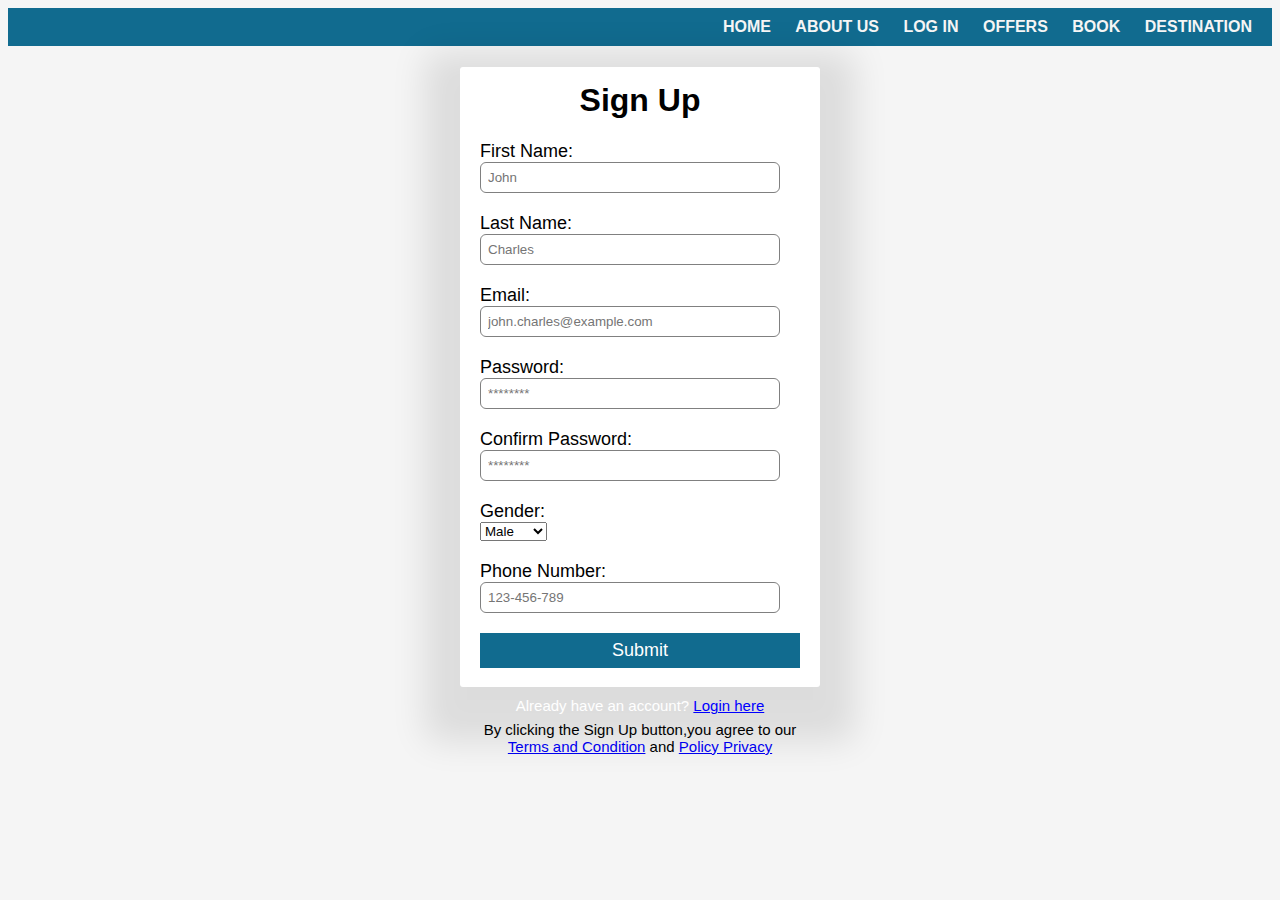
<file: Signup.html>
<span style="font-family: verdana, geneva, sans-serif;">
  <!DOCTYPE html>
    <html lang="en">
  
    <head>
      <title>Sign Up</title>
      <link rel="stylesheet" type="text/css" href="signup.css">
     <script src="ValidoSignUp.js"></script>
      <link href="https://fonts.googleapis.com/css2?family=Roboto:wght@300&display=swap" rel="stylesheet" />
    </head>
  
    <body>
  
  
      <header>
        <nav>
          <ul>
            <li><a href="index.html">HOME</a></li>
            <li><a href="aboutus.html">ABOUT US</a></li>
            <li><a href="login.html">LOG IN</a></li>
            <li><a href="offers.html">OFFERS</a></li>
            <li><a href="book.html">BOOK</a></li>
            <li><a href="Destinations.html">DESTINATION</a></li>

          </ul>
        </nav>
      </header>
      <div class="signup-box">
        <h1>Sign Up</h1>
        <form id="signupForm">
          <label for="emri" title="Enter your first name">First Name:</label>
          <input type="text" id="emri" name="emri" placeholder="John" size="15" />
          <div class="error-message" id="emriError"></div>
      
          <label for="mbiemri" title="Enter your last name">Last Name:</label>
          <input type="text" id="mbiemri" size="15" placeholder="Charles" />
          <div class="error-message" id="mbiemriError"></div>
      
          <label for="email" title="Enter your email address">Email:</label>
          <input type="email" id="email" size="15" placeholder="john.charles@example.com" />
          <div class="error-message" id="emailError"></div>
      
          <label for="passwordi" title="Enter a strong password">Password:</label>
          <input type="password" id="passwordi" size="15" placeholder="********" />
          <div class="error-message" id="passwordError"></div>
      
          <label for="confirm" title="Confirm your password">Confirm Password:</label>
          <input type="password" id="confirm" size="15" placeholder="********" />
          <div class="error-message" id="confirmPassError"></div>
      
          <label>Gender:</label>
          <select id="gender" name="gender">
            <option value="male">Male</option>
            <option value="female">Female</option>
          </select>
          <div class="error-message" id="genderError"></div>
      
          <label>Phone Number:</label>
          <input type="tel" id="phoneNumber" name="phoneNumber" placeholder="123-456-789" />
          <div class="error-message" id="phoneNumberError"></div>
      
          <button type="submit" id="submit" size="15">Submit</button>
        </form>
      
        
        <p>
          <br>
          By clicking the Sign Up button,you agree to our <br/>
          
          <a href="#">Terms and Condition</a> and <a href="#">Policy Privacy</a>
        </p>
      </div>
      <p class="para-2">
        Already have an account? <a href="login.html">Login here</a>
      </p>
  
      
    </body>
  
    </html>
  </span>
</file>
<file: style.css>
#Kontinieri{
    background:8px rgb(234, 231, 231);
    margin-top: 5%;
    margin: auto;
    max-width: 2000px;


}








body {
    margin: 0;
    padding: 0;
    font-family: 'Segoe UI', Tahoma, Geneva, Verdana, sans-serif;
    width:100%;
    overflow-x: hidden;
}

header {
    background-color: #333;
    color: #fff;
    padding: 10px 20px;
}
nav ul {
    list-style: none;
margin: 0;
    padding: 0;
}
.kontenti h2{
    font-size: x-large;
    font-family: Cambria, Cochin, Georgia, Times, 'Times New Roman', serif;
    font-style: italic;
}
nav li {
    display: inline-block;
    margin-right: 20px;
}

nav a {
    text-decoration: none;
    color: #fff;
    font-weight: bold;
    font-size: 16px;
}

nav a:hover {
    color:blue; 
}
.navbar{
    display: flex;
    justify-content: center;
}


.logo {
    width: 20%;
    height : auto;
    cursor: pointer;
    cursor: pointer;
    justify-content:center;



    cursor: pointer;
   
}
.kontenti{
    max-width: 600px;
    margin:auto;
    padding: 50px 50px;
    width:100%;
    display:flex;
    align-items:center;
    justify-content:center;
    padding: 10px 0;
    
}

nav ul{
    list-style: none;
    margin: 0;
    padding: 0;
}

nav li{
    display:inline-flex;
    margin : 10px 20px;
}
nav  a {
    text-decoration: none;
    color:darkslategrey;
}

.fotot {
   flex-wrap: wrap;
    display: inline-flex;
    justify-content: center;
    align-items: center;
    width: 600px;
    height: 300px;
    position:relative;
   
    
   
    
}
.background-image {
    width: 170%;
    height: 150%;
    border-radius: 50% ;
    position:absolute;
    top: 50%;
    left: 123%;
    z-index: 1; 
    transform: translate(-50%, -50%);
    object-fit: cover;
}

.overlay-image {
    position: absolute;
    top: 50%;
    left: 123%;
    z-index: 1; 
    transform: translate(-50%, -50%);
    object-fit: cover;
   
}

.text {
  position:relative;
  
}

.text h4{
  position: relative;
  z-index:10;
}

.classes {
    display: flex;
    align-items: center;
    justify-content: space-evenly;
    background-color: #e9fac4;
   border-radius: 100px;
   
  }

.classes .loc h1{
   text-shadow: #333;
   letter-spacing: normal;
   font-family: 'Times New Roman', Times, serif;
}

.classes .travelers h1{
    text-shadow: #333;
   letter-spacing: normal;
   font-family: 'Times New Roman', Times, serif;
}
.classes .check h1{
    text-shadow: #333;
   letter-spacing: normal;
   font-family: 'Times New Roman', Times, serif;
}

.classes .checko h1{
    text-shadow: #333;
   letter-spacing: normal;
   font-family: 'Times New Roman', Times, serif;
}

.f {
    display: flex;
    flex-direction: row; 
    align-items: center;
    justify-content: space-evenly;
    background-color: #b1b1b0;
    border-radius: 30px;
    padding: 60px;
}

.f h5 {
    margin-bottom: 10px;
    text-align: center;
    color: rgb(138, 89, 25);
    font-size: x-large;
    font-family: Arial, Helvetica, sans-serif;
}

.f ul {
    list-style: none; 
    padding: 0;
    margin: 0;
}


.f li {
    display: inline-block; 
    margin-right: 5px; 
}


.f h1 {
    color: #333;
    font-size: large;
}
footer {
    display: flex;
    justify-content:space-around;
    align-items: flex-start;
    padding: 20px;
    background: #517e92;
}

footer .container .sec {
    margin-right: 30px;
   
}

footer .container .sec.aboutus {
    width: 30%;
}

footer .container .sec.aboutus ul {
    display: inline;
    justify-content: space-between;
    align-items: center;
}

footer .container .sec.aboutus h2 {
    position: relative;
    color: #000000;
    font-weight: 500;
    margin-bottom: 15px;
}

footer .container .sec.aboutus h2:before {
    display: flex;
    flex-direction: column;
    align-items: center;
    background-color: #bdd5e3;
    padding: 20px;
    background: rgb(48, 127, 200);
}



.container {
    display: flex;
    flex-wrap: wrap;
    margin-right: 20%;
}

.sec.aboutus {
    position: relative;
    padding: 10px;
    font-weight: 500;
    margin-bottom: 15px;
}

.secquicklinks {
    display: flex;
    flex-direction: column;
    align-items: flex-end;
    justify-content: space-evenly;
    text-align: center;
 
}

.secquicklinks h2 {
    position: relative;
    color: #0e0808;
    font-weight: 500;
    margin-bottom: 15px;
}

.secquicklinks ul {
    list-style: none;
    padding: 0;
    margin: 0;
}

.secquicklinks ul li {
    margin-bottom: 10px;
  
}

.secquicklinks ul li a {
    color: #999;
    text-decoration: none;
}

.secquicklinks ul li a:hover {
    color: #fff;
}

.sci {
    list-style: none;
    display: flex;
    justify-content: flex-end;
    align-items: center;
    
}

.sci li {
    list-style: none;
}

.sci li a {
    display: inline-block;
    width: 40px;
    height: 40px;
    background: #222;
    display: flex;
    justify-content: center;
    align-items: center;
    margin-left: 10px;
    text-decoration: none;
    border-radius: 4px;
}

.sci li a:hover {
    background: rgb(77, 207, 212);
}

footer .container {
    
margin-right: 45%;
position: relative;
    
}

footer .container .sec.contact {
    
    position: relative;
    margin-left: 20px; 
}
.copyRightText{
    width: 100%;
    background: #181818;
    padding: 8px 100px;
    text-align: center;
    color: #999;

}
.copyRightText p {
    margin: 0;
  }
 
@media screen and(max-width: 940px){
    body{
        width: 85%;
        height: auto;
        padding: 60px 0;
        }
        .background-image{
            width: 85%;
            height: auto;
        }
       
.kontenti{
    max-width: 600px;
    margin:auto;
    padding: 50px 50px;
    width:100%;
    display:flex;
    align-items:center;
    justify-content:center;
    padding: 10px 0;
    
}

        .overlay-image{
            width: 85%;
        height: auto;
        }
        .fotot{
            display: inline;
            height: auto;

        }
        
        .nav ul li {
            background-color: #333;
            color: #fff;
            padding: 10px 20px;
        }

        

        footer {
            padding: 30px;
        }
    
        footer .containerr .sec {
            margin-bottom: 40px; 
        }
    
        footer .containerr .sec.aboutus,
        .secquicklinks,
        .contact {
            width: 100%;
        }
      

    .copyRightText{
        padding: 8px 40px;
        width: fit-content;
    }
    .copyRightText p {
        margin: 0;
      }
      
}

#slider {
    display: flex;
    flex-direction: column;
    justify-content: center;
    align-items: center;
    font-family: 'Segoe UI light', Tahoma;
    max-width: 100%; 
    margin: 0 auto;
    overflow: hidden; 
}

#slider img {
    width: 100%; 
    height: auto;
 }

button {
    border-radius: 100%;
    border-style: inherit;
    width: 40px;
    height: 40px;
    font: 10pt;
    margin-top: 10px;
}

button:hover {
    background-color: rgb(189, 186, 186);
}

.dots {
    display: flex;
    margin-top: 10px;
}

.dot {
    width: 15px;
    height: 15px;
    border-radius: 50%;
    background-color: gray;
    margin: 0 5px;
    cursor: pointer;
}

.dot.active {
    background-color: black;
}
@media only screen and (max-width: 1300px) and (max-width:750px) and (min-width: 360px) {
    .background-image,
    .overlay-image {
        width: 100%; 

        height: auto; 
    }
    
    footer {
        padding: 30px;
    }

    footer .containerr .sec {
        margin-bottom: 40px; 
    }

    footer .containerr .sec.aboutus,
    .secquicklinks,
    .contact {
        width: 100%;
    }
    
    .copyRightText{
        padding: 8px 40px;
        width: auto;
    }
    .copyRightText p {
        margin: 0;
      }
}
@media only screen and (max-width: 1300px) and (min-width: 350px) {
    .fotot {
        width: 100%; 
    }

    .background-image,
    .overlay-image {
        width: 100%; 
        height:auto;
        top: 50%;
        left: 50%;
    }
    footer {
        padding: 30px;
    }

    footer .containerr .sec {
        margin-bottom: 40px; 
    }

    footer .containerr .sec.aboutus,
    .secquicklinks,
    .contact {
        width: 100%;
    }
   
    .copyRightText{
        padding: 8px 40px;
        width: auto;
    }
    .copyRightText p {
        margin: 0;
      }
      
}
</file>
<file: aboutus.css>
*{
    padding:0;
    margin: 0;
    font-family: 'Times New Roman', Times, serif;
    box-sizing: border-box;
}

header{
    background-color: rgb(120, 155, 169);
    
    padding: 10px 20px;
    }

    .nav-links {
        display: flex;
        justify-content: space-between;
        
    }

    .nav-links nav {
        display: flex;
        justify-content: space-between;
        list-style: none;
        padding-top: 10px;
      }
      
      .nav-links nav li {
        display: inline-flex;
        align-items: end;
        justify-content: space-evenly;
        margin-right: 20px;
        padding-top: 10px;
        list-style: none;
      }
    
    .nav-links img{
       display: flex;
       align-items: flex-start;
        padding: 20px;
        width: 300px;
        height:auto;
        margin-left: 10px;
        padding-top: 0.1px;
        padding-left: 0;
      
    }
    .nav-links nav a {
        text-decoration: none; 
        color: #ffffff;
        font-weight: bold;
        font-size: 18px; 
        transition: color 0.3s; 
      }
      
      .nav-links nav a:hover {
        color: #1d44f9; 
      }
   
.about{
    width: 100%;
    padding: 78px 0px;
    background-color: rgb(255, 255, 255);
}

.about img{
    display: flex;
    margin-right: 20px;
    height: auto;
    width: 420px;

}
.about h1{
    font-size: 50px;
  display: flex;
  margin-bottom: 20px;
  align-items: center;
  justify-content: center;
  
}
.about p{
    display: flex;
    margin-right: 30px;
}

.maini{
    font-size: 20px;
    width: 1130px;
    max-width: 95%;
    margin: 0 auto;
    display: flex;
    align-items: center;
    justify-content: space-around;
}
.about-text h1{
    display: flex;
    align-items: center;
    color: aliceblue;
    font-size: 100px;
    text-transform: capitalize;
    margin-bottom: 40px;
}
.about-text h5{
    color: aliceblue;
    font-size: 100px;
    text-transform: capitalize;
    margin-bottom: 50px;
    letter-spacing: 2px;
}

span{
    color: rgb(17, 107, 143);
}
.about-text p{
    color: rgb(0, 0, 0);
    letter-spacing: 1px;
    line-height: 28px;
    font-size: 18px;
    margin-bottom: 45px;
}
button{
   background-color: #d81351;
   color: aliceblue;
   text-decoration: none;
   border: 2px solid transparent;
   font-weight: bold;
   padding: 13px 30px;
   border-radius: 30px;
   transition: .4s;


}

button:hover{
    background: transparent;
    border: 2px solid ;
    cursor: pointer;
}

body{
    width: 100%;
    background-color: #809faa;
}
.title h1{
  text-align: center;
  padding-top: 50px;
  font-size: 42px;

}
.title h1::after{
    content: "";
    height: 4px;
    width: 230px;
    background-color: #000;
    display: block;
    margin: auto;

}

.services{
    width: 85%;
    display: flex;
    justify-content: space-between;
    align-items: center;
    margin: 75px auto;
    text-align: center;
}
.card{
    width: 100%;
    display: flex;
    justify-content: space-between;
    align-items: center;
    flex-direction: column;
    margin: 0px 20px;
    padding: 20px 20px;
    background-color: aliceblue;
    border-radius: 10px;
    cursor: pointer;
   
}
.card:hover{
    background-color:#c94f4f;
    transition: 0.4s ease;
}



.card .ikona{
font-size: 35px;
margin-bottom: 10px;
}
.card h2{
    font-size: 20px;
    color: #c94f4f;
    margin-bottom: 20px;
}
.card p{
    font-size: 17px;
    margin-bottom: 30px;
    line-height: 1.2;
    color: #5e5e5e;

}
.about.main img{
    width: 100px;
  max-width: 50%;
    height: auto;
    padding: 0 10px;
}
.textus{
    width: 600px;
    max-width: 100%;
    padding: 0 10px;
}

.main{
    width: 1290px;
    max-width: 95%;
    margin: 0 auto;
    display: flex;
    flex-wrap: wrap;
    align-items: center;
    justify-content: space-around;
}
.textus h4{
    font-family:  sans-serif;
    font-size: 18px;
    color: rgb(0, 0, 0);
    letter-spacing: 1px;
    font-weight: 400;
    margin-bottom: 10px;


}
.textus h1{
    font-size: 65px;
    color: #111111;
    font-weight: 700;
    margin-bottom: 20px;
}
.textus p{
    font-family: sans-serif;
    font-size: 16px;
    color:beige;
    line-height: 35px;
    margin-bottom: 35px;

}
.btn button{
    background:white ;
    padding: 20px 32px;
    font-size: 16px;
    font-weight: bold;
    color: #111111;
    border: none;
    outline: none;
    box-shadow: 0px 16px 32px 0px rgb(0, 0, 0 /6%);
    margin-right: 20px;

}
.btn button:hover{
    background-color: #1d44f9;
    color: aliceblue;
    transition: .3%;
    cursor: pointer;
}

.nav-links .container {
    display: flex;
    justify-content: flex-end;
    align-items: center;
    min-height: 100vh;
    flex-direction: column;
    background: #ede7f6;

}
#footer {
        display: flex;
        justify-content: space-around;
        align-items: flex-start;
        padding: 20px;
        background: #c6e0ec;
    
}

#footer .container .sec {
    margin-right: 30px;
}

#footer .container .sec.aboutus {
    width: 30%;
}

#footer .container .sec.aboutus ul {
    display: inline;
    justify-content: space-between;
    align-items: center;
}

#footer .container .sec.aboutus h2 {
    position: relative;
    color: #000000;
    font-weight: 500;
    margin-bottom: 15px;
}

#footer .container .sec.aboutus h2:before {
    display: flex;
    flex-direction: column;
    align-items: center;
    background-color: #bdd5e3;
    padding: 20px;
    background: rgb(48, 127, 200);
}
.containerr {
    display: flex;
    
    margin-right: 20%;
}

.sec.aboutus {
    position: relative;
    padding: 10px;
    font-weight: 500;
    margin-bottom: 15px;
}

.secquicklinks {
    display: flex;
    flex-direction: column;
    align-items: flex-end;
    justify-content: space-evenly;
    text-align: center;
 
}

.secquicklinks h2 {
    position: relative;
    color: #0e0808;
    font-weight: 500;
    margin-bottom: 15px;
}

.secquicklinks ul {
    list-style: none;
    padding: 0;
    margin: 0;
}

.secquicklinks ul li {
    margin-bottom: 10px;
  
}

.secquicklinks ul li a {
    color: #999;
    text-decoration: none;
}

.secquicklinks ul li a:hover {
    color: #fff;
}

.sci {
    display: flex;
    justify-content: flex-end;
    align-items: center;
    
}

.sci li {
    list-style: none;
}

.sci li a {
    display: inline-block;
    width: 40px;
    height: 40px;
    background: #222;
    display: flex;
    justify-content: center;
    align-items: center;
    margin-left: 10px;
    text-decoration: none;
    border-radius: 4px;
}

.sci li a:hover {
    background: rgb(77, 207, 212);
}

#footer .container {
    
margin-right: 45%;
position: relative;
    
}

#footer .container  .secquicklinks .sec.contact {
    
    position: relative;
    
}


.copyRightText{
    width: 100%;
    background: #181818;
    padding: 8px 100px;
    text-align: center;
    color: #999;
  
}


@media screen and(max-width: 940px){
    .services{
        display: flex;
        flex-direction: column;

    }
    .card {
        width: 85%;
        display: flex;
       
        margin: 20px 0px;
    }
    main{
    width: 85%;
    height: auto;
    padding: 60px 0;
    }
    .textus p{
        text-align: center;
        margin-top: 40px;
    }
    .nav-links img {
        width: 100%; 
        height: auto;
    }
    
    .about.main img {
        width: 100%; 
        height: auto;
        display: flex;
        margin: 20px 0px;
    }
    .btn button:hover {
        background-color: #1d44f9;
        color: aliceblue;
        transition: 0.3s;
        cursor: pointer;
    }

    .nav-links ul {
        display: flex;
        justify-content: space-between;
        list-style: none;
        padding-top: 10px;
    }
    
    .nav-links li {
        display: inline-flex;
        align-items: end;
        justify-content: space-evenly;
        margin-right: 20px;
        padding-top: 10px;
        list-style: none;
    }

    #footer{
        padding: 40px;

    }
    #footer .container{
        flex-direction: row;
    }
    #footer .container .secquicklinks .sec{
        margin-right: 0;
        margin-bottom: 40px;

    }
    #footer .container .sec-aboutus,
    .secquicklinks,
    .contact{
        width: 100%;
    }
    .copyRightText{
        padding: 8px 40px;
    }
  
}
</file>
<file: book.css>
@import url('https://fonts.googleapis.com/css2?family=Great+Vibes&display=swap');
#Kontinieri{
    background:8px rgb(234, 231, 231);
    margin:0;
    max-width: 20000px;
  padding:0;

}
body {
    margin: 0;
    padding: 0;
    font-family: 'Segoe UI', Tahoma, Geneva, Verdana, sans-serif;
    width:100%;
    overflow-x: hidden;
}


nav ul {
    list-style: none;
    margin: 0;
    padding: 0;
    display: inline-flex;
  
}
.kontenti h2{
    font-size: x-large;
    font-family: Cambria, Cochin, Georgia, Times, 'Times New Roman', serif;
    font-style: italic;

}

nav li {
    display:inline-block;
    margin : 10px 20px;
}

nav  a {
    text-decoration: none;
    color:darkslategrey;
    font-weight: bold;
}

nav a:hover {
  color:blue; 
}

.kontenti{
    max-width: 600px;
    margin:auto;
    width:100%;
    display:flex;
    align-items:center;
    justify-content:center;
    padding: 10px;
 
}

.grid{
    display: grid;
    grid-template-columns: repeat(5, 1fr);
     grid-gap: 30px;
}

.home {
    background-image: url("bookbg.jpg");
    height: 100vh;
    background-attachment: fixed;
    background-position: center;
    background-repeat: no-repeat;
    background-size: cover;
    text-align: center;
   
  }
  .home h1{
    font-family:'Great Vibes',cursive;
    font-size: 130px;
    padding-top: 10%;
    color: rgba(0, 0, 0, 0.5);

  }
  
  .home .content {
    text-align: left;
    color: black;
    margin-top: 7%;
  }
  
  .home .box {
    background: white;
      padding: 20px;
  
  }
  .home input {
    margin-top: 10px;
  }
 
  input {
    border: none;
    outline: none;
}
  
button {
    background: #f4b747;
    color: white;
    padding:10px 20px ;
    outline:none;
    border:none;
    border-radius: 30px;
    cursor: pointer;
    
  }

  button i {
    margin-left: 20px;
    font-size: 25px;
   
  }
  
  
  .wrapper2 {
    position: relative;
    text-align: center;
  }
  
  .wrapper2 .grid {
    grid-template-columns: repeat(4, 1fr);
  }
  
  .wrapper2 .box {
    box-shadow: 0 0 20px 3px rgb(0 0 0 / 5%);
    padding: 20px;
   
  }
  
  .wrapper2 i {
    margin: 10px 0 15px 0;
    color: #a87515;
    font-size: 30px;
  }
  
  .wrapper2 h3 {
    font-size: 20px;
    color:rgb(19, 6, 71);
    font-family:serif;
  }
  p{
    font-family:serif;
  
  }
  .heading h2 {
    color: #24416B;
    font-size: 45px;
    font-family: serif;
    font-weight: bold;
    
  }
  .heading h5{
    font-weight: lighter;
  }
  .wrapper2 span {
    padding: 10px;
    background: #F5E8D1;
    color: #CC8C18;
    border-radius: 50%;
  } 
  
  .wrapper2 .box:hover {
    background: rgb(38, 135, 195);
    cursor: pointer;
  }
  
  .wrapper2 .box:hover span {
    background: #fff;
  }
  
  .wrapper2 .box:hover p,
  .wrapper2 .box:hover h3,
  .wrapper2 .box:hover i {
    color: white;
  }

.grid2 {
  display: grid;
  grid-template-columns: repeat(2, 1fr);
  grid-gap: 30px;
}
.owl-carousel .item {
  width: 100%;
  height: 300px; 
}

.owl-carousel .item img {
  width: 100%;
  height: 100%;
  object-fit: cover; 
}

.gallary .overlay i {
  position: absolute;
  top: 40%;
  left: 40%;
  z-index: 1;
  opacity: 0;
  font-size: 50px;
  color: white;
}

.gallary .overlay {
  position: absolute;
  content: '';
  background: rgba(204, 140, 24, 0.73);
  width: 100%;
  height: 100%;
  top: 0;
  left: 0;
  opacity: 0;
}

.gallary .item:hover .overlay,
.gallary .item:hover i {
  opacity: 1;
  transition: 0.5s;
  cursor: pointer;
}


footer {
  display: flex;
  justify-content: space-around;
  align-items: flex-start;
  padding: 20px;
  background: #c6e0ec;
}

footer .containerr.sec {
  margin-right: 30px;
}

footer .containerr .sec.aboutus {
  width: 30%;
}

footer .containerr .sec.aboutus ul {
  display: inline;
  justify-content: space-between;
  align-items: center;
}

footer .containerr .sec.aboutus h2 {
  position: relative;
  color: #000000;
  font-weight: 500;
  margin-bottom: 15px;
}

footer .containerr .sec.aboutus h2:before {
  display: flex;
  flex-direction: column;
  align-items: center;
  background-color: #bdd5e3;
  padding: 20px;
  background: rgb(48, 127, 200);
}

.containerr {
  display: flex;
  flex-wrap: wrap;
  margin-right: 20%;
}

.sec.aboutus {
  position: relative;
  padding: 10px;
  font-weight: 500;
  margin-bottom: 15px;
}

.secquicklinks {
  display: flex;
  flex-direction: column;
  align-items: flex-end;
  justify-content: space-evenly;
  text-align: center;

}

.secquicklinks h2 {
  position: relative;
  color: #0e0808;
  font-weight: 500;
  margin-bottom: 15px;
}

.secquicklinks ul {
  list-style: none;
  padding: 0;
  margin: 0;
}

.secquicklinks ul li {
  margin-bottom: 10px;

}

.secquicklinks ul li a {
  color: #999;
  text-decoration: none;
}

.secquicklinks ul li a:hover {
  color: #fff;
}

.sci {
  list-style: none;
  display: flex;
  justify-content: flex-end;
  align-items: center;
  
}

.sci li a {
  display: inline-block;
  width: 40px;
  height: 40px;
  background: #222;
  display: flex;
  justify-content: center;
  align-items: center;
  margin-left: 10px;
  text-decoration: none;
  border-radius: 4px;
}

.sci li a:hover {
  background: rgb(77, 207, 212);
}

footer .containerr {
  
margin-right: 45%;
position: relative;
  
}

footer .containerr .sec.contact {
  
  position: relative;
  margin-left: 20px;

}
.copyRightText{
  width: 100%;
  background: #181818;
  padding: 8px 100px;
  text-align: center;
  color: #999;
  

}
.copyRightText p {
  margin: 0;
}
@media only screen and (max-width:768px) {
  footer .grid,
  .blog .grid,
  .offer2 .grid,
  .wrapper2 .content,
  .grid {
    grid-template-columns: repeat(2, 1fr);
  }

  .home h1 {
    font-size: 100px;
  }

  .home {
    height: 80vh;
  }

  .home .grid {
    display: grid;
    grid-template-columns: repeat(2, 1fr);
    grid-template-rows: repeat(2, auto);
    grid-gap: 10px;
  }

  .home .box:nth-last-child(1) {
    grid-column-start: 1;
    grid-column-end: 3;
    grid-row-start: 3;
    grid-row-end: 3;
  }
  .copyRightText{
    padding: 8px 40px;
    width: auto;
}
.copyRightText p {
  margin: 0;
}

  
}

  
@media only screen and (max-width: 1300px) and (max-height: 750px) and (min-width: 360px) {
  .home h1 {
      font-size: 70px;
  }
  .home {
      height: 130vh;
  }
  .home .grid {
      display: grid;
      grid-template-columns: repeat(1, 1fr);
      grid-template-rows: repeat(1, auto);
      grid-gap: 8px;
  }
  .home .box:nth-last-child(1) {
      grid-column-start: 1;
      grid-column-end: 1;
      grid-row-start: 5;
      grid-row-end: 5;
  }
  img {
      width: 100%;
      height: 100%;
  }
  .room .heading h2 {
      font-size: 2.5em;
  }
  .copyRightText {
      padding: 8px 40px;
      width: auto;
  }
  .copyRightText p {
    margin: 0;
  }
  
}
</file>
<file: Destinations.css>
*{
    font-family: 'Seoge UI,Tahoma,Geneva,Verdana,sans serif';
    margin:0; padding:0;
    box-sizing: border-box;
    text-decoration: none;
    
    outline:none;
    text-transform: capitalize;
    transition: all .2s linear;
}

*::selection{
    background:#c3c3c3;
    color:#323331;
}

html{
    font-size: 77.5%;
    overflow-x: hidden;
}

body{
    background:#b3b0b0;
}

section{
    padding:0 7%;
}

.btn{
    padding:.6rem 3rem;
    font-size: 2rem;
    margin-top: 1rem;
    cursor: pointer;
    border:none;
    background:var(--gradient);
    color:#fff;
}

.btn:hover{
    background:#fff;
    color:#333;
}

.heading{
    text-align: center;
    font-size: 3rem;
    color:#fff;
    padding:1rem;
    padding-top: 8.5rem;
    width:50rem;
    margin:0 auto;
}

#Kontinieri{
    background:8px rgb(110, 108, 108);
    margin-top: 5%;
    margin: auto;
    max-width: 2000px;


}





header {
    background-color: #333;
    color: #fff;
    padding: 10px 20px;
}


nav ul {
    list-style: none;
margin: 0;
    padding: 0;
}
.kontenti h2{
    font-size: x-large;
    font-family: Cambria, Cochin, Georgia, Times, 'Times New Roman', serif;
    font-style: italic;
}


nav li {
    display: inline-block;
    margin-right: 20px;
}

nav a {
    text-decoration: none;
    color: #fff;
    font-weight: bold;
    font-size: 16px;
}

nav a:hover {
    color:blue; 
}
.navbar{
    display: flex;
    justify-content: center;
}

.home{
    min-height: 100vh;
    display: flex;
    align-items: center;
    justify-content: center;
    flex-wrap: wrap;
   
    background-size: cover;
    background-position: center;
    background-attachment: fixed;
    padding-top: 9rem;
}

.home .image{
    padding:1rem;
    flex:1 1 40rem;
    text-align: center;
}

.home .image img{
    height:70vh;
    padding-top: 4rem;
}

.home .content{
    padding:1rem;
    flex:1 1 40rem;
}

.home .content h1{
    font-size: 6rem;
    color:#fff;
}

.home .content p{
    font-size: 1.7rem;
    color:#eee;
    padding:1rem 0;
}

.core{
    min-height: 100vh;
}

.core .row{
    display: flex;
    align-items: center;
    justify-content: center;
    flex-wrap: wrap;
}

.core .row .image{
    text-align: center;
    flex:1 1 30rem;
}

.core .row .image img{
    height: 65vh;
    padding:3rem 0;
}

.core .row .box-container{
    display: flex;
    align-items: center;
    justify-content: center;
    flex-wrap: wrap;
    flex:1 1 70rem;
}

.core .row .box-container .box{
    margin:2rem;
    padding:2rem;
    width:27rem;
    box-shadow: 0 0 1rem rgba(0,0,0,.5);
    background:#a49e9e;
    border-radius: .5rem;
}

.core .row .box-container .box:hover{
    background:var(--gradient);
}

.core .row .box-container .box:hover i{
    color:#fff;
}

.core .row .box-container .box h3{
    font-size: 2rem;
    color:#fff;
}

.core .row .box-container .box h3 i{
    color:#637CBB;
    padding-right: .7rem;
}

.core .row .box-container .box p{
    font-size: 1.3rem;
    color:#eee;
    padding:1rem 0;
}



.features{
    min-height: 100vh;
}

.features .box-container{
    display: flex;
    align-items: center;
    justify-content: center;
    flex-wrap: wrap;
}

.features .box-container .box{
    text-align: center;
    margin:1.5rem;
    padding:1rem;
    border:.2rem solid #fff;
    width:27rem;
}

.features .box-container .box:hover{
    background:var(--gradient);
}

.features .box-container .box i{
    height:7rem;
    width:7rem;
    line-height: 7rem;
    text-align: center;
    border-radius: 50%;
    background:#fff;
    color:#a49e9e;
    font-size: 3rem;
    margin:1rem 0;
}

.features .box-container .box h3{
    color:#fff;
    font-size: 2.5rem;
}

.features .box-container .box p{
    color:#eee;
    font-size: 1.2rem;
    padding:1rem .5rem;
}

.product{
    min-height: 100vh;
    background:#4f4e4e;
}

.product .box-container{
    display: flex;
    align-items: center;
    justify-content: center;
    flex-wrap: wrap;
}

.product .box-container .box{
    margin:1.5rem;
    padding:1rem;
    width:50rem;
    background:#717171;
    box-shadow: 0 0 1rem rgba(84, 84, 84, 0.5);
    display: flex;
    align-items: center;
    justify-content: center;
}

.product .box-container .box .image{
    padding:1rem;
}

.product .box-container .box .image img{
    padding:0 3rem;
    width:20rem;
    border-right: .1rem solid #ccc;
}

.product .box-container .box .content{
    padding:1rem;
}

.product .box-container .box .content h3{
    font-size: 3rem;
    color:#fff;
}

.product .box-container .box .content p{
    font-size: 1.3rem;
    color:#eee;
    padding:1rem 0;
}

.product .box-container .box .content .price{
    font-size: 3rem;
    color:#fff;
}



footer {
    display: flex;
    justify-content: space-around;
    align-items: flex-start;
    padding: 20px;
    background: #517e92;
}

footer .container .sec {
    margin-right: 30px;
}

footer .container .sec.aboutus {
    width: 30%;
}

footer .container .sec.aboutus ul {
    display: inline;
    justify-content: space-between;
    align-items: center;
}

footer .container .sec.aboutus h2 {
    position: relative;
    color: #000000;
    font-weight: 500;
    margin-bottom: 15px;
}

footer .container .sec.aboutus h2:before {
    display: flex;
    flex-direction: column;
    align-items: center;
    background-color: #bdd5e3;
    padding: 20px;
    background: rgb(48, 127, 200);
}



.container {
    display: flex;
    flex-wrap: wrap;
    margin-right: 20%;
}

.sec.aboutus {
    position: relative;
    padding: 10px;
    font-weight: 500;
    margin-bottom: 15px;
}

.secquicklinks {
    display: flex;
    flex-direction: column;
    align-items: flex-end;
    justify-content: space-evenly;
    text-align: center;
 
}

.secquicklinks h2 {
    position: relative;
    color: #0e0808;
    font-weight: 500;
    margin-bottom: 15px;
}

.secquicklinks ul {
    list-style: none;
    padding: 0;
    margin: 0;
}

.secquicklinks ul li {
    margin-bottom: 10px;
  
}

.secquicklinks ul li a {
    color: #999;
    text-decoration: none;
}

.secquicklinks ul li a:hover {
    color: #fff;
}

.sci {
    display: flex;
    justify-content: flex-end;
    align-items: center;
    
}

.sci li {
    list-style: none;
}

.sci li a {
    display: inline-block;
    width: 40px;
    height: 40px;
    background: #222;
    display: flex;
    justify-content: center;
    align-items: center;
    margin-left: 10px;
    text-decoration: none;
    border-radius: 4px;
}

.sci li a:hover {
    background: rgb(77, 207, 212);
}

footer .container {
    
margin-right: 45%;
position: relative;
    
}

footer .container .sec.contact {
    
    position: relative;
    margin-left: 20px;
   
 
    
}


.copyRightText{
    width: 100%;
    background: #181818;
    padding: 8px 100px;
    text-align: center;
    color: #999;

}

@media (max-width:768px){

    html{
        font-size: 55%;
    }

    header #menu{
        display: block;
    }

    header .navbar{
        position: fixed;
        top:-120%; left: 0;
        width:100%;
        background:#fff;
    }

    header .navbar ul{
        flex-flow: column;
        padding:2rem;
    }

    header .navbar ul li{
        width:100%;
        text-align: center;
    }

    header .navbar ul li a{
        display: block;
        background:var(--gradient);
        margin:1rem 0;
        padding:1rem;
        font-size: 2.5rem;
        z-index: 0;
    }

    header .navbar ul li a::before{
        height:100%;
        bottom:0;
        z-index: -1;
        background:#333;
    }

    .fa-times{
        transform: rotate(180deg);
    }

    header .navbar.nav-toggle{
        top:7.4rem;
    }

    .home .content{
        text-align: center;
    }

    .core .row .image{
        display: none;
    }

    .contact .content{
        padding:3rem 0;
    }

}

@media (max-width:500px){

    html{
        font-size: 50%;
    }

    .home .content h1{
        font-size: 4rem;
    }

    .home .image img{
        height:auto;
        width:90%;
    }

    .heading{
        width: auto;
    }

    .product .box-container .box{
        flex-flow: column;
    }

    .product .box-container .box .image img{
        width:85%;
        border:none;
    }



footer{
    padding: 40px;

}
footer .container{
    flex-direction: row;
}
footer .container .sec{
    margin-right: 0;
    margin-bottom: 40px;

}
footer .container .sec.aboutus,
.secquicklinks,
.contact{
    width: 100%;
}
.copyRightText{
    padding: 8px 40px;
}

}
</file>
<file: signup.css>
body {
    background-color: whitesmoke;
    font-family: "Roboto", sans-serif;
  }
  

header{
background-color: rgb(17, 107, 143);

padding: 10px 20px;
}
nav{
  display: flex;
  justify-content: flex-end;
}
nav ul{
  list-style: none;
  margin: 0;
  padding: 0;

}
nav li{

  display: inline-block;
  margin-left: 20px;
}
nav a{
  text-decoration: none;
  color:whitesmoke;
  font-weight: bold;
  font-size: 16px;
}

nav  a:hover{
  color:blue;
}


  .signup-box {
    width: 360px;
    height: 620px;
    margin: auto;
    background-color: white;
    border-radius: 3px;
    box-shadow: 0 20px 35px 35px rgba(0, 0, 0, 0.1);
    
  }
  
  
  h1 {
    text-align: center;
    padding-top: 15px;
  }
  
  h4 {
    text-align: center;
  }
  
  form {
    width: 300px;
    margin-left: 20px;
  }
  
  form label {
    display: flex;
    margin-top: 20px;
    font-size: 18px;
  }
  
  form input {
    width: 100%;
    padding: 7px;
    border: none;
    border: 1px solid gray;
    border-radius: 6px;
    outline: none;
  }
   button {
    width: 320px;
    height: 35px;
    margin-top: 20px;
    border: none;
    background-color: rgb(17, 107, 143);
    color: white;
    font-size: 18px;
    cursor: pointer;
  }
  p {
    text-align: center;
    padding-top: 20px;
    font-size: 15px;
  }
  .para-2 {
    text-align: center;
    color: white;
    font-size: 15px;
    margin-top: -10px;
  }
  .para-2 a {
    color: blue;
  }
</file>
